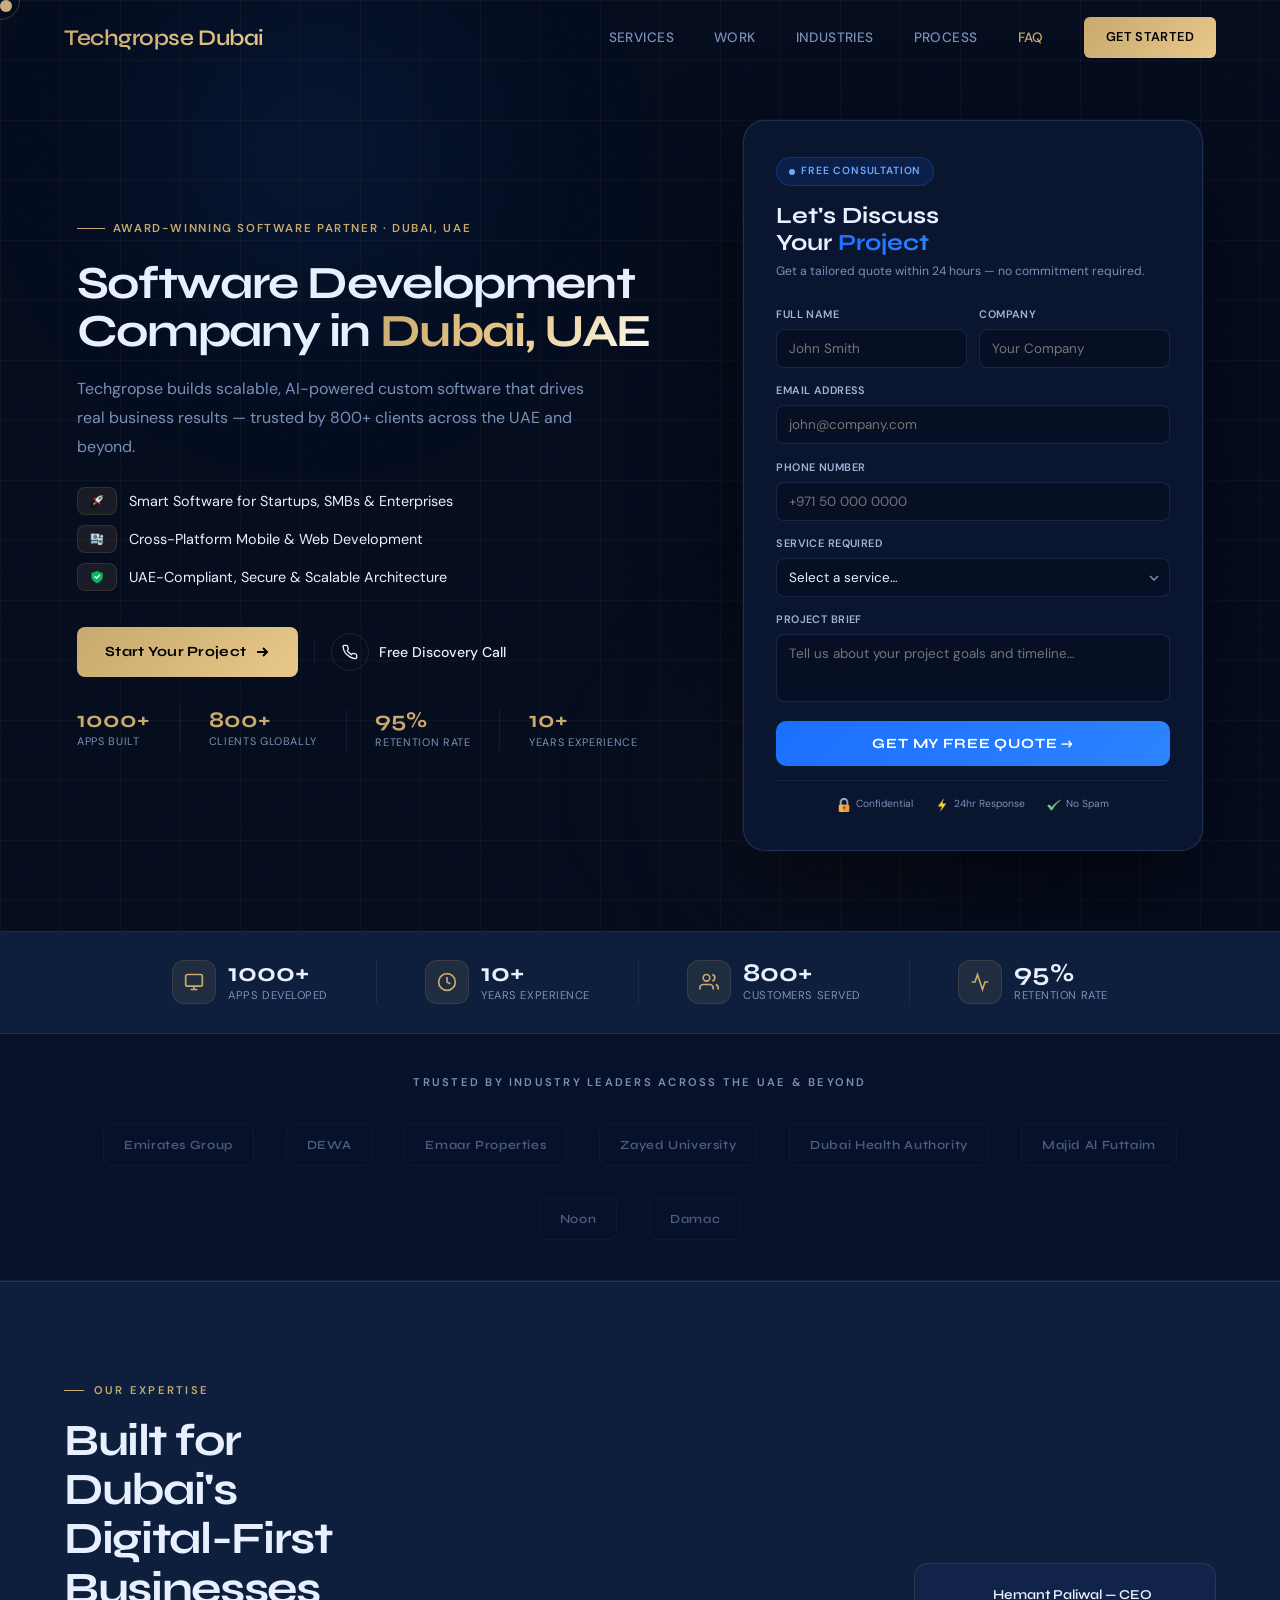
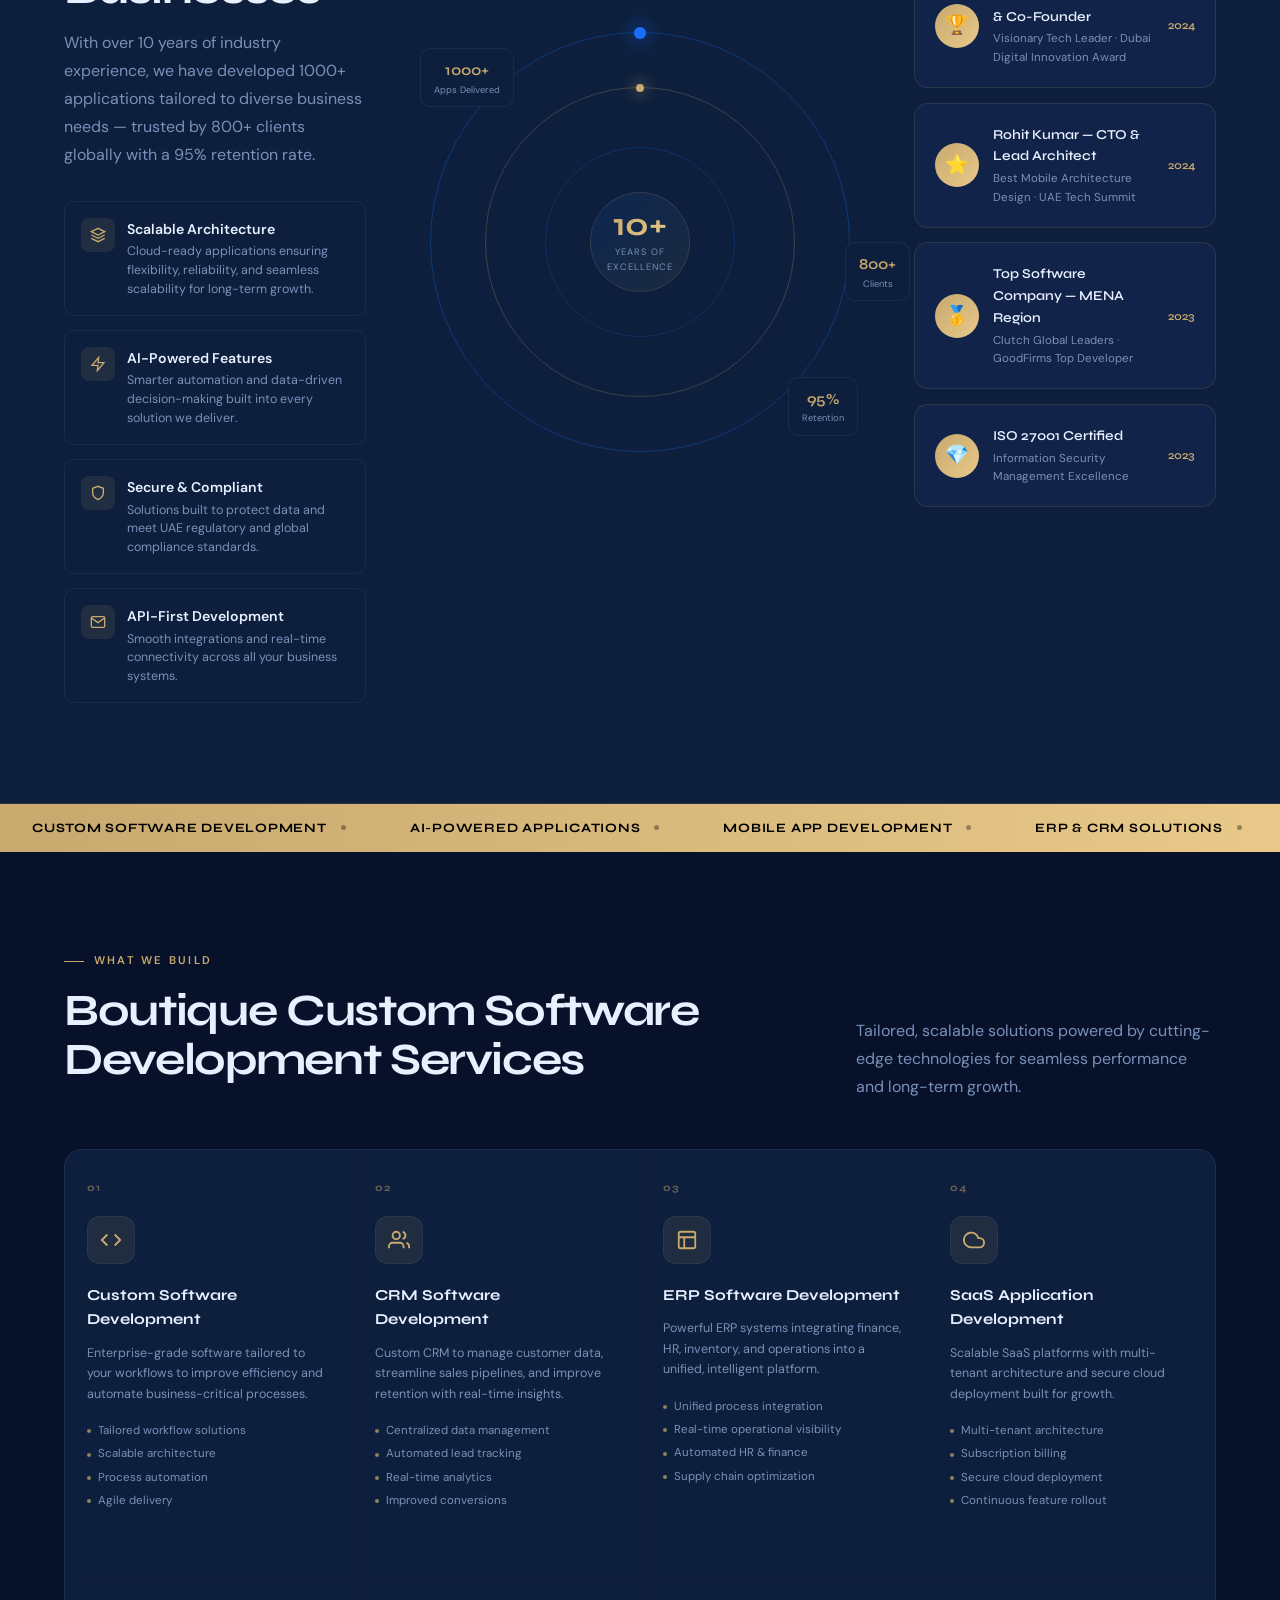
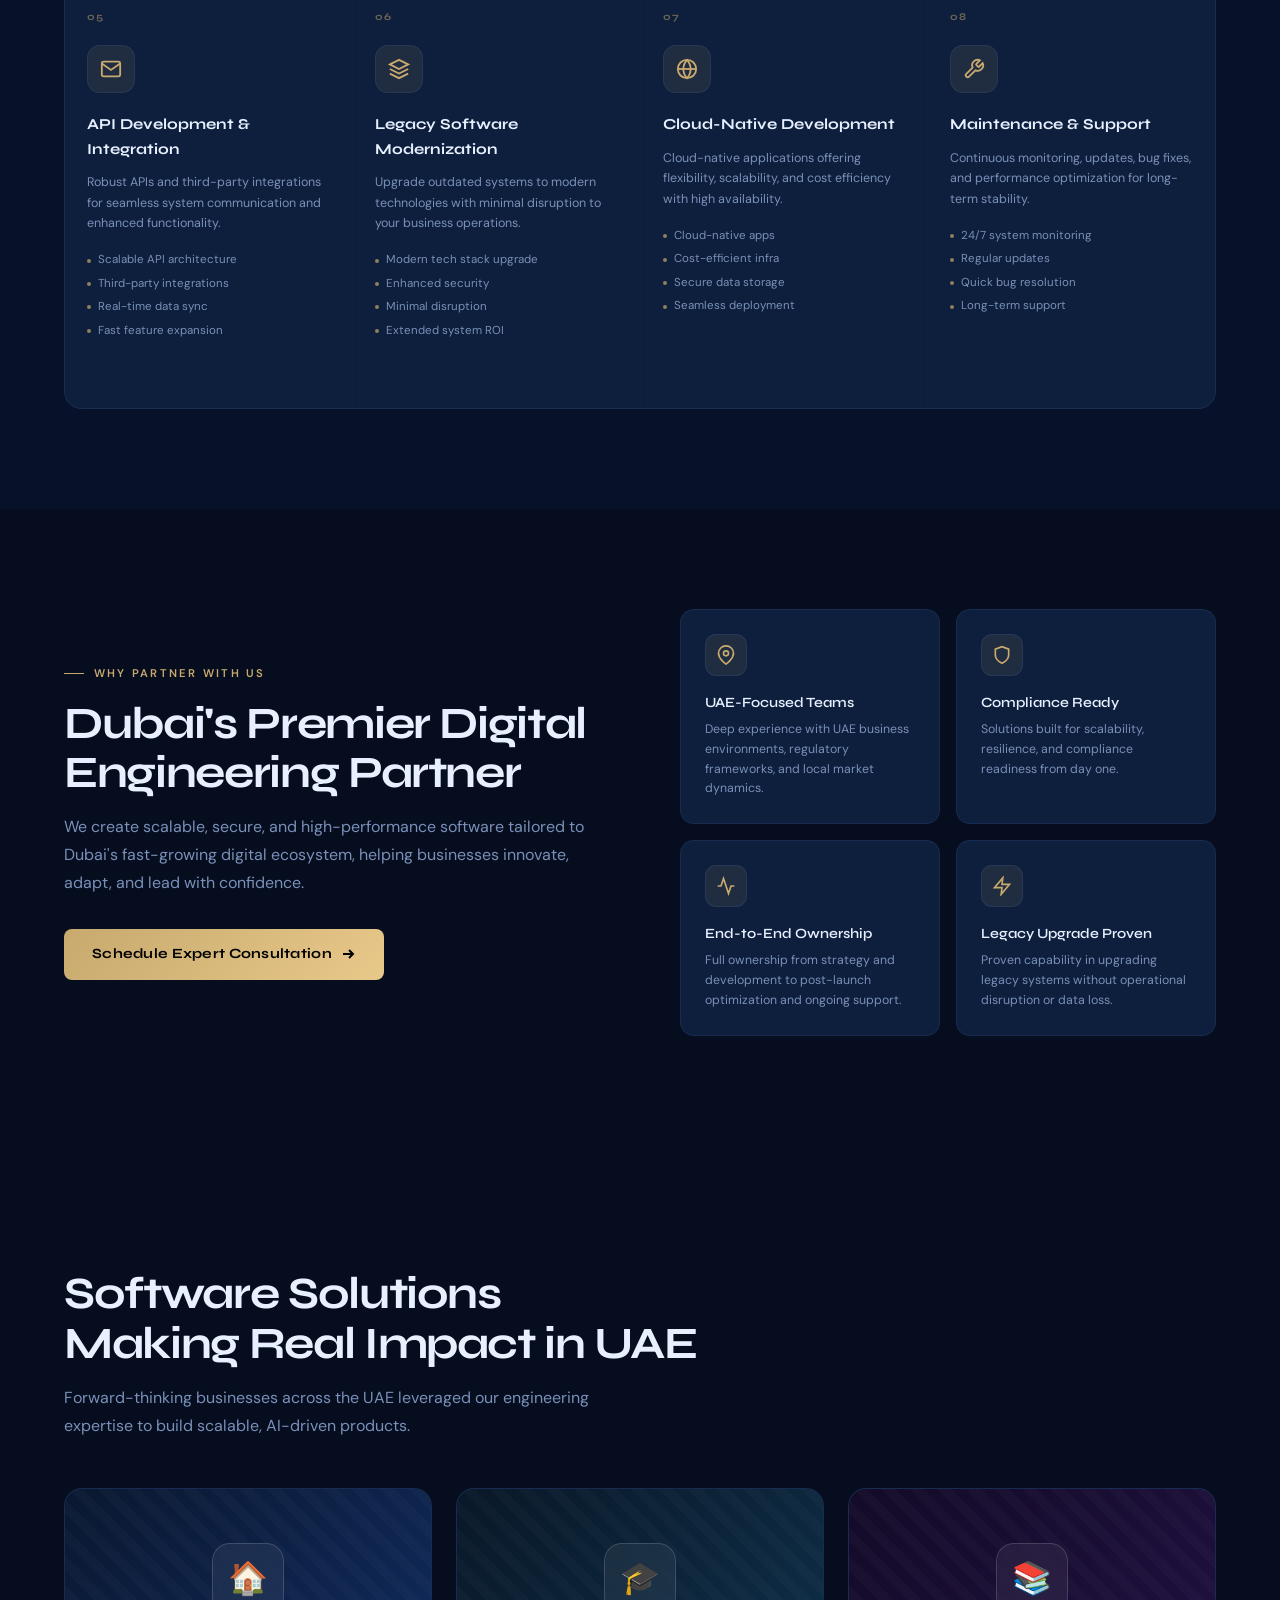
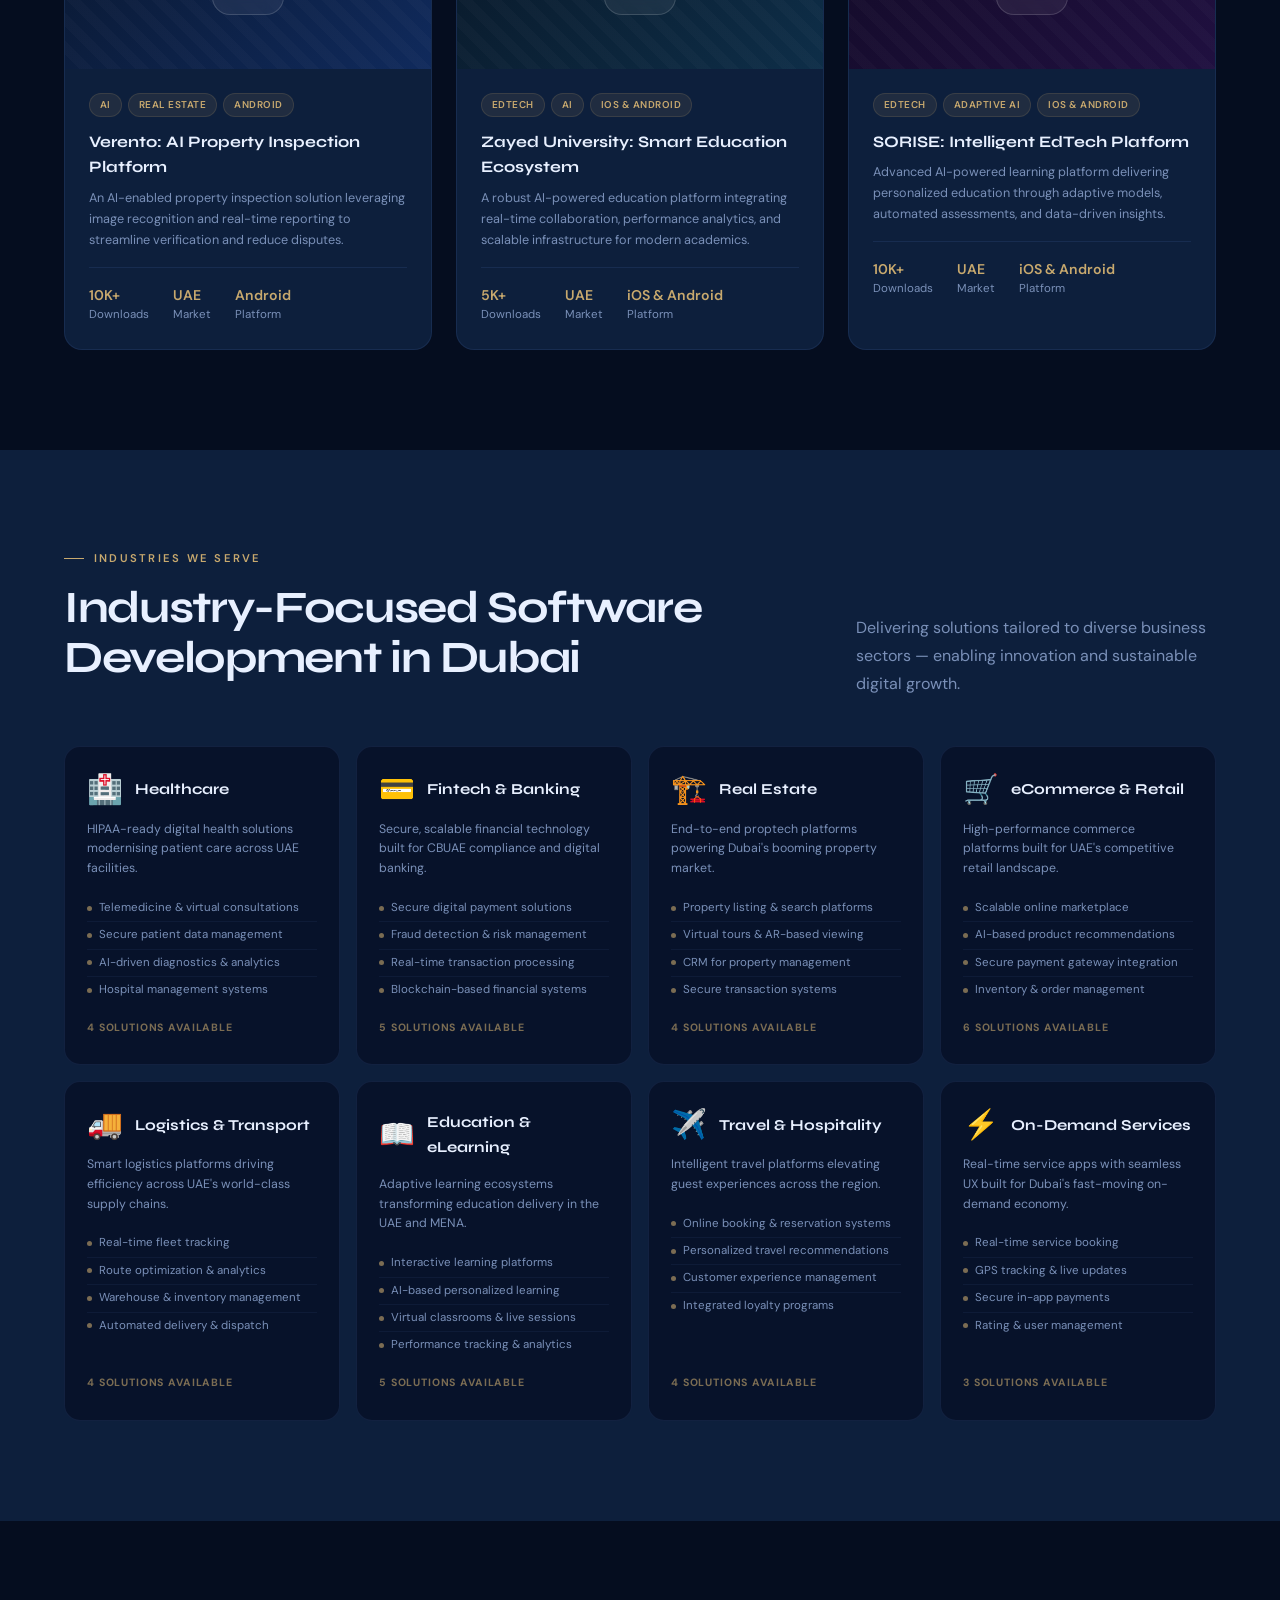
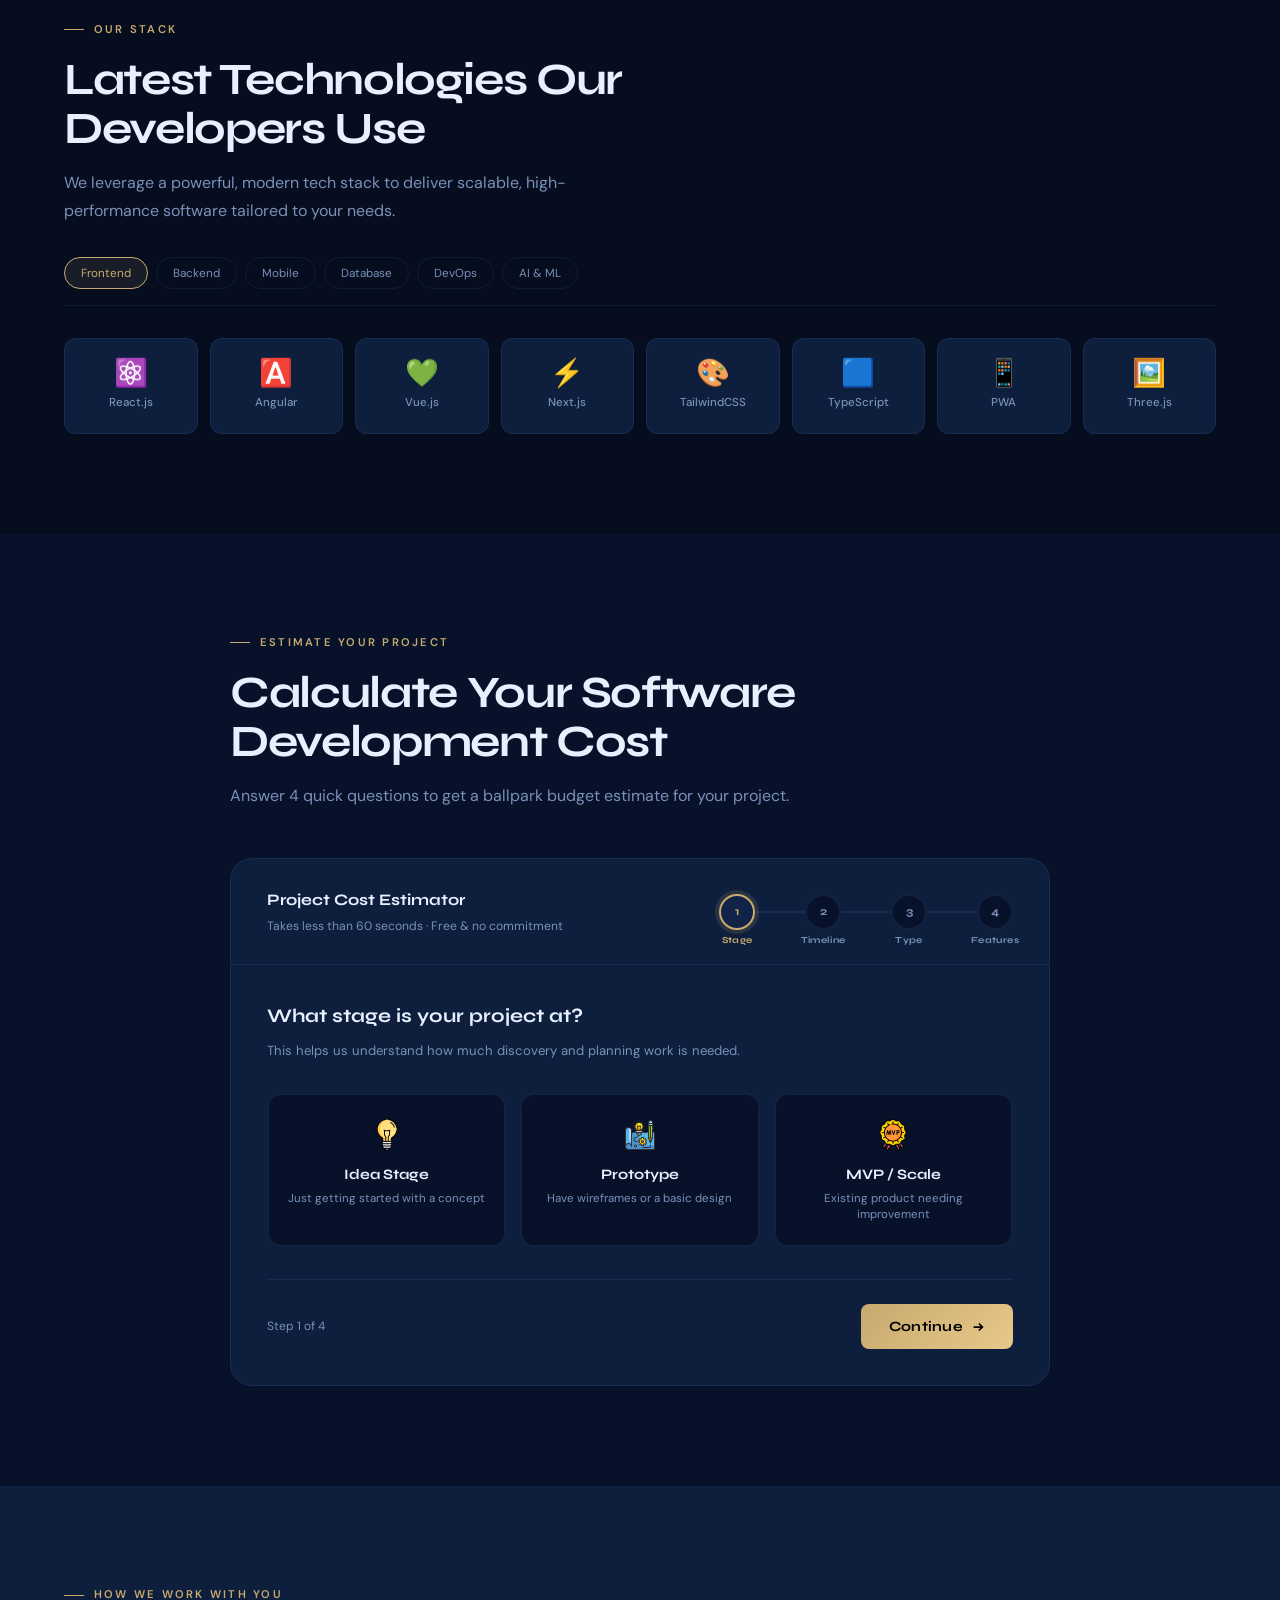
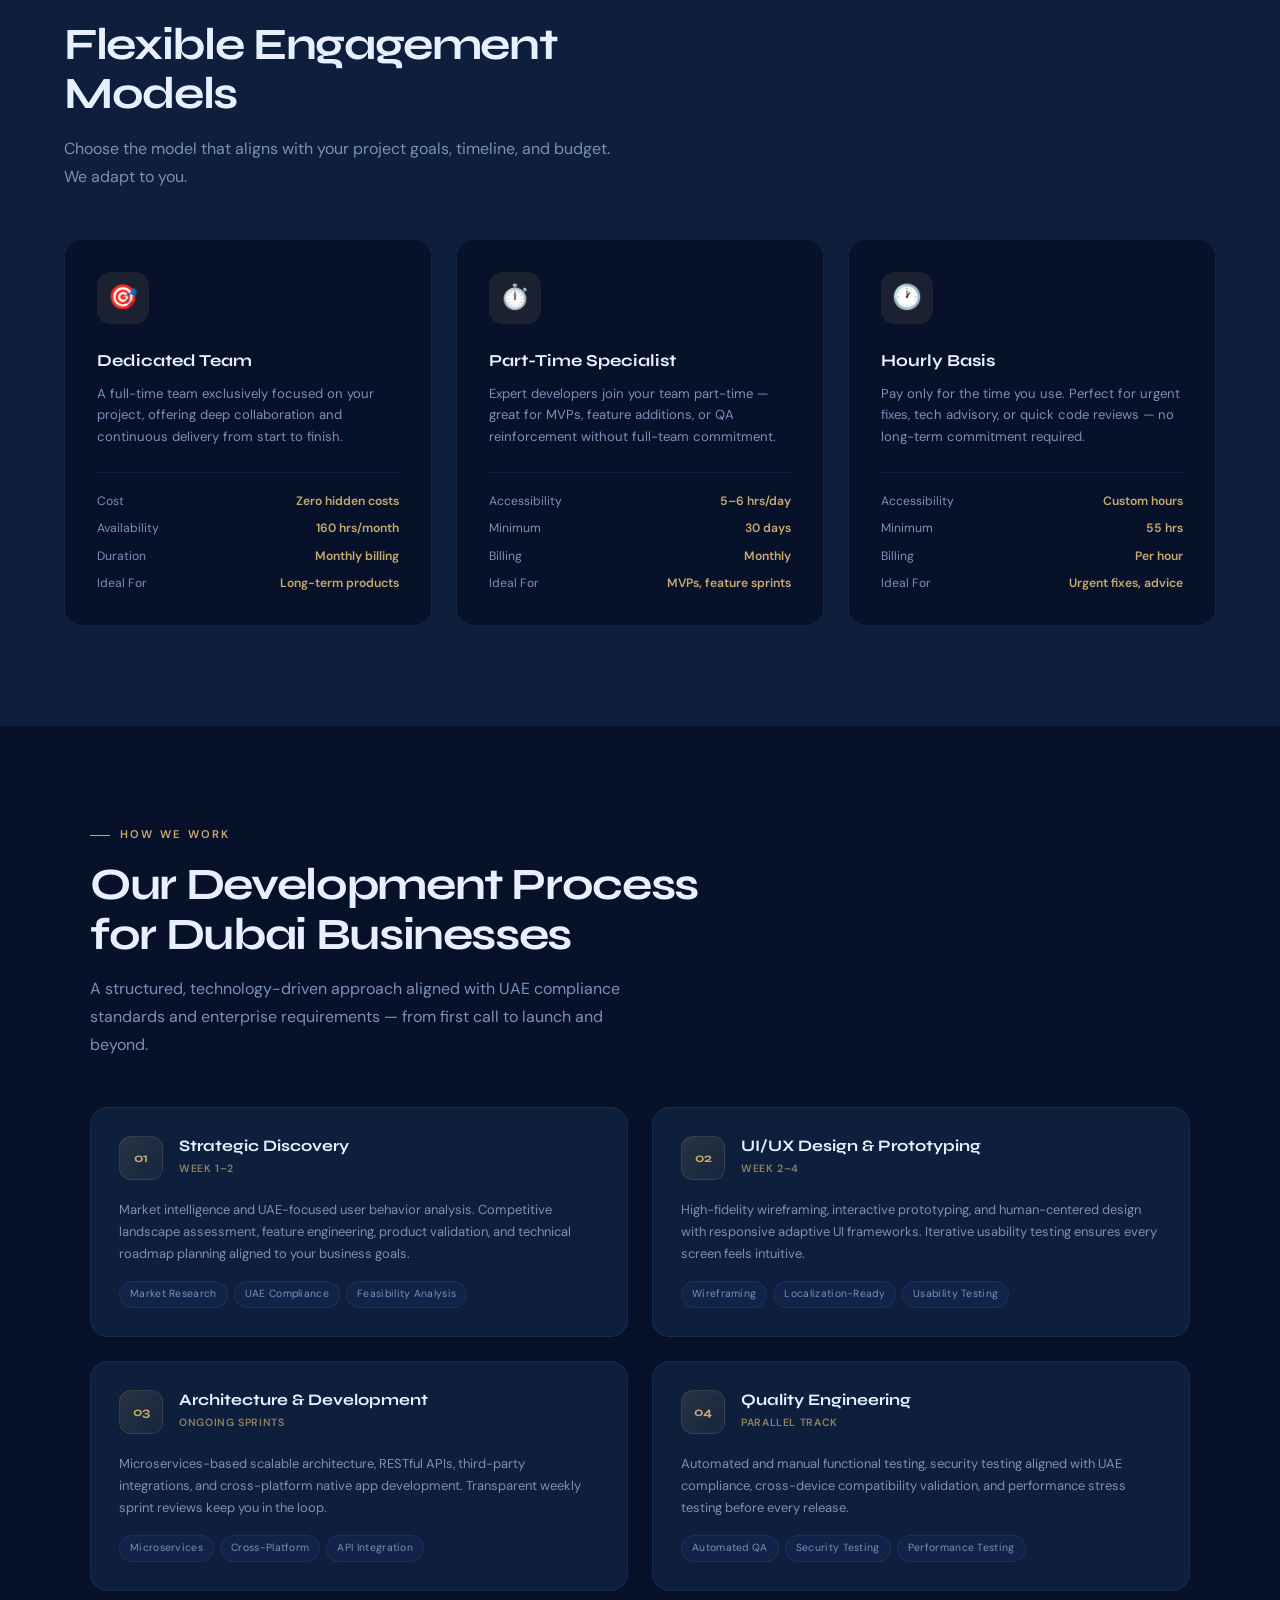
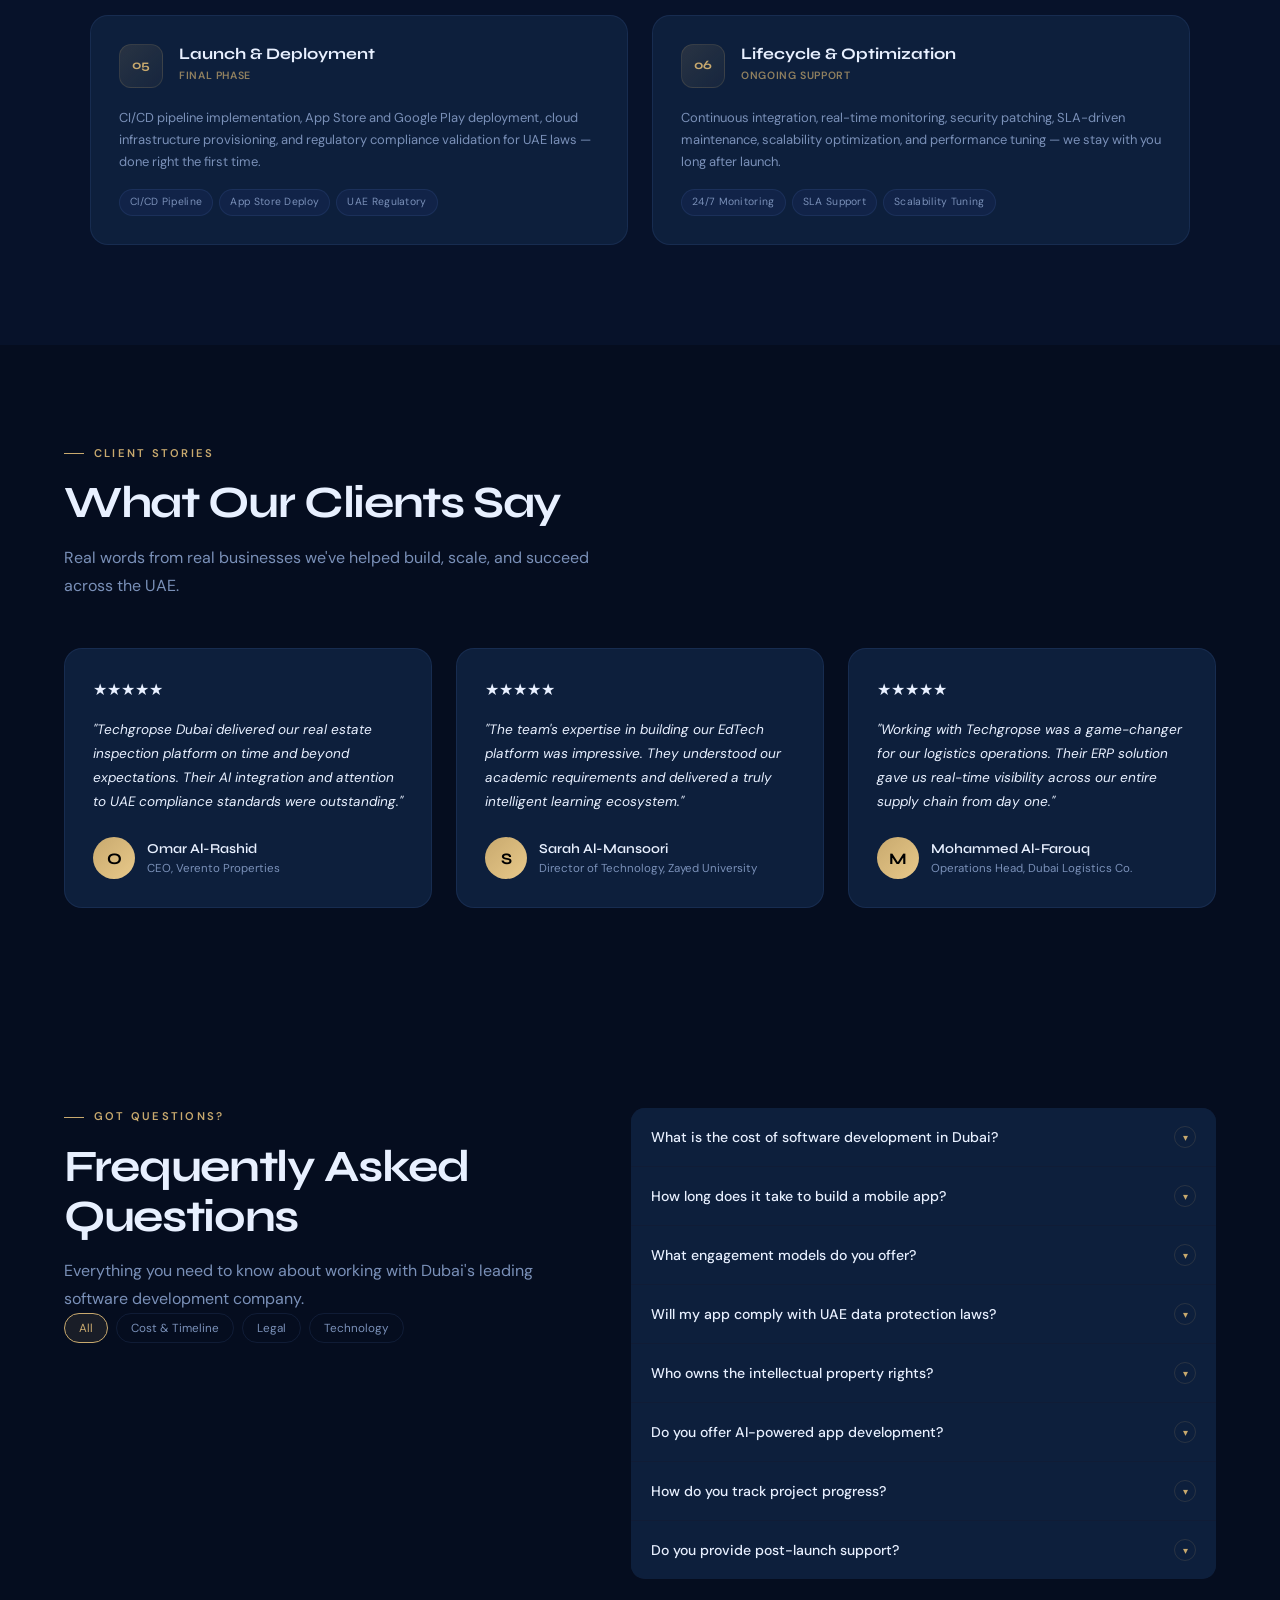
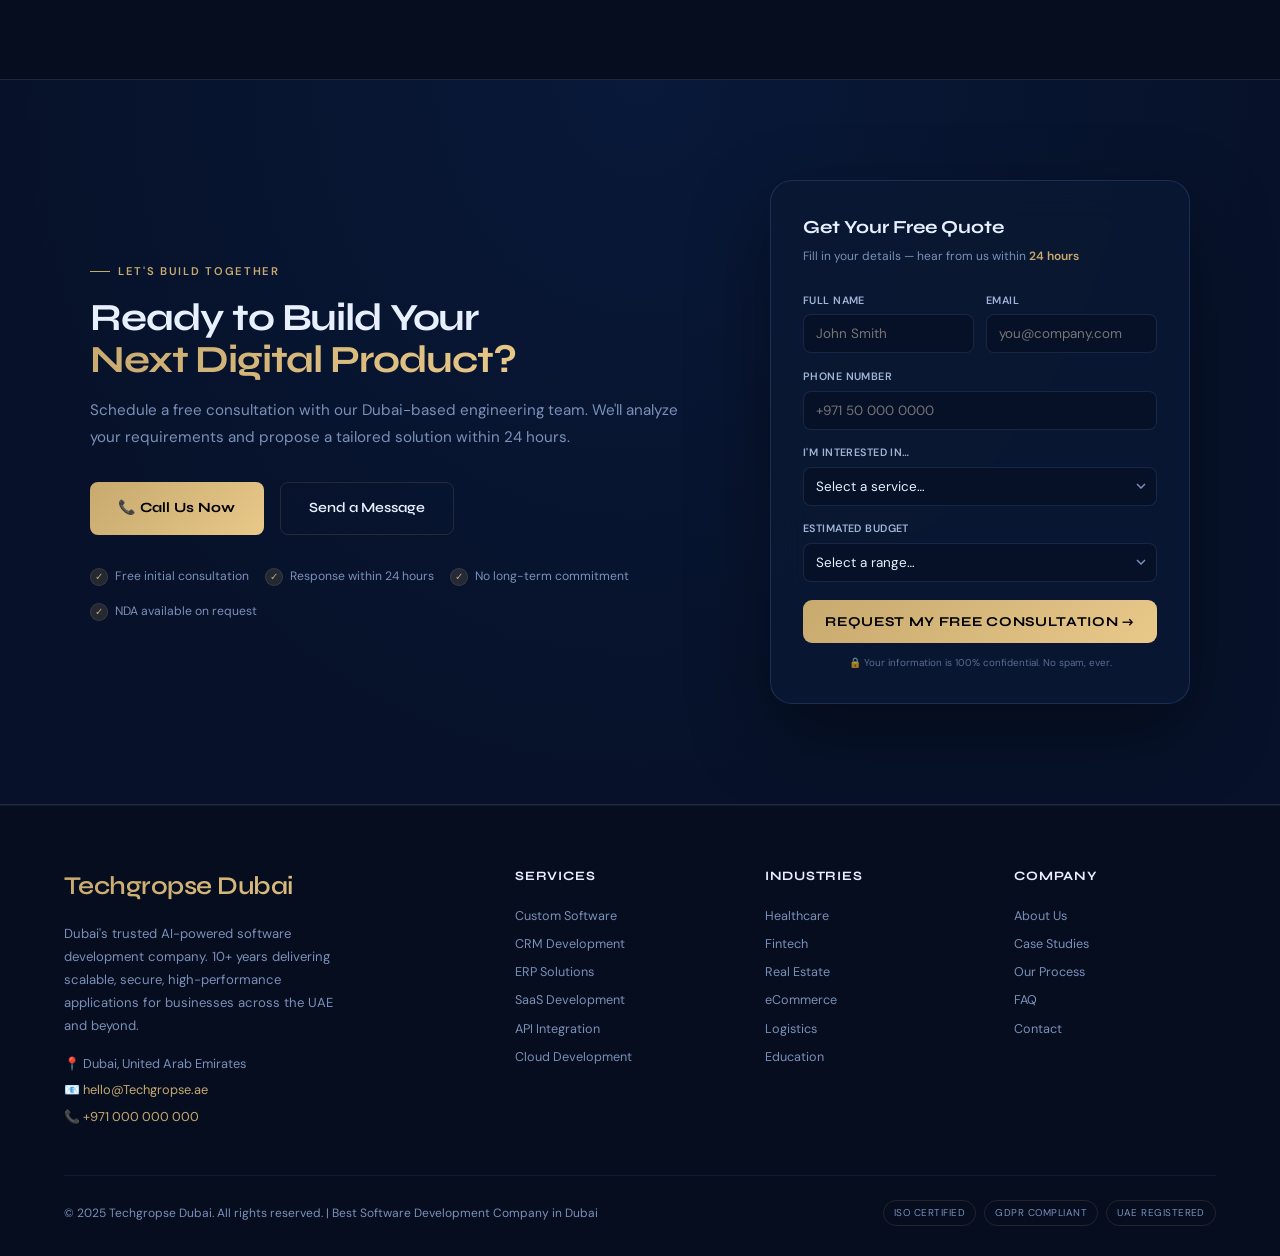
<file: index.html>
<head>
<meta charset="UTF-8">
<meta name="viewport" content="width=device-width, initial-scale=1.0">
<meta name="description" content="Best Software Development Company in Dubai. We build AI-powered, high-performance mobile applications tailored for Dubai's fast-evolving business ecosystem.">
<title>Best Software Development Company in Dubai | Techgropse</title>
<link rel="preconnect" href="https://fonts.googleapis.com">
<link rel="preconnect" href="https://fonts.gstatic.com" crossorigin>
<link rel="preload" as="style" href="https://fonts.googleapis.com/css2?family=Syne:wght@600;700;800&family=DM+Sans:wght@400;500;700&display=swap">
<link rel="stylesheet" href="https://fonts.googleapis.com/css2?family=Syne:wght@600;700;800&family=DM+Sans:wght@400;500;700&display=swap" media="print" onload="this.media='all'">
<noscript>
  <link rel="stylesheet" href="https://fonts.googleapis.com/css2?family=Syne:wght@600;700;800&family=DM+Sans:wght@400;500;700&display=swap">
</noscript>
<link rel="stylesheet" href="style.css">
</head>
<body>
<div class="cursor" id="cursor"></div>
<div class="cursor-ring" id="cursorRing"></div>

<!-- NAV -->
<nav id="navbar">
  <div class="nav-logo">Techgropse Dubai</div>
  <ul class="nav-links">
    <li><a href="#services">Services</a></li>
    <li><a href="#cases">Work</a></li>
    <li><a href="#industries">Industries</a></li>
    <li><a href="#process">Process</a></li>
    <li><a href="#faq">FAQ</a></li>
    <li><a href="#contact" class="nav-cta">Get Started</a></li>
  </ul>
  <button class="hamburger" id="hamburger" aria-label="Open menu">
    <span></span><span></span><span></span>
  </button>
</nav>

<div class="mob-nav" id="mobileNav">
  <button class="mob-close" id="mobClose">✕</button>
  <a href="#services" onclick="closeNav()">Services</a>
  <a href="#cases" onclick="closeNav()">Work</a>
  <a href="#industries" onclick="closeNav()">Industries</a>
  <a href="#process" onclick="closeNav()">Process</a>
  <a href="#faq" onclick="closeNav()">FAQ</a>
  <a href="#contact" onclick="closeNav()" style="color:var(--gold)">Get Started →</a>
</div>

<main>
<!-- ===== HERO ===== -->
<section class="hero" aria-label="Hero">
  <div class="hero-grid" aria-hidden="true"></div>
  <div class="hero-orb hero-orb-1" aria-hidden="true"></div>
  <div class="hero-orb hero-orb-2" aria-hidden="true"></div>

  <div class="hero-content">
    <div class="hero-eyebrow">Award-Winning Software Partner · Dubai, UAE</div>
    <h1 class="hero-h1">Software Development<br>Company in <span class="accent">Dubai, UAE</span></h1>
    <p class="hero-desc">Techgropse builds scalable, AI-powered custom software that drives real business results — trusted by 800+ clients across the UAE and beyond.</p>
    <ul class="hero-bullets">
      <li>
        <div class="hb-icon">
          <img src="./assets/hero/startup.png" alt="Smart Software">
        </div>
        Smart Software for Startups, SMBs & Enterprises
      </li>

      <li>
        <div class="hb-icon">
          <img src="./assets/hero/crossplatform.png" alt="Cross Platform Development">
        </div>
        Cross-Platform Mobile & Web Development
      </li>

      <li>
        <div class="hb-icon">
          <img src="./assets/hero/secure.png" alt="Secure Architecture">
        </div>
        UAE-Compliant, Secure & Scalable Architecture
      </li>
    </ul>
    <div class="hero-actions">
      <a href="#contact" class="btn-primary">Start Your Project <svg width="16" height="16" viewBox="0 0 16 16" fill="none" stroke="currentColor" stroke-width="2"><path d="M3 8h10M9 4l4 4-4 4"/></svg></a>
      <span class="hero-sep"></span>
      <a href="tel:+971000000000" class="hero-book">
        <div class="hero-book-icon"><svg width="16" height="16" viewBox="0 0 24 24" fill="none" stroke="currentColor" stroke-width="2"><path d="M22 16.92v3a2 2 0 0 1-2.18 2 19.79 19.79 0 0 1-8.63-3.07A19.5 19.5 0 0 1 4.69 13a19.79 19.79 0 0 1-3.07-8.67A2 2 0 0 1 3.6 2h3a2 2 0 0 1 2 1.72c.127.96.361 1.903.7 2.81a2 2 0 0 1-.45 2.11L8.09 9.91a16 16 0 0 0 6 6l1.27-1.27a2 2 0 0 1 2.11-.45c.907.339 1.85.573 2.81.7A2 2 0 0 1 22 16.92z"/></svg></div>
        Free Discovery Call
      </a>
    </div>
    <div class="hero-trust">
      <div class="hero-trust-item">
        <div class="hero-trust-num">1000+</div>
        <div class="hero-trust-label">Apps Built</div>
      </div>
      <div class="hero-trust-div"></div>
      <div class="hero-trust-item">
        <div class="hero-trust-num">800+</div>
        <div class="hero-trust-label">Clients Globally</div>
      </div>
      <div class="hero-trust-div"></div>
      <div class="hero-trust-item">
        <div class="hero-trust-num">95%</div>
        <div class="hero-trust-label">Retention Rate</div>
      </div>
      <div class="hero-trust-div"></div>
      <div class="hero-trust-item">
        <div class="hero-trust-num">10+</div>
        <div class="hero-trust-label">Years Experience</div>
      </div>
    </div>
  </div>

  <div class="hero-form-wrap">
    <div class="hero-form-card">
      <div class="hf-badge">Free Consultation</div>
      <div class="hf-title">Let's Discuss<br>Your <span>Project</span></div>
      <div class="hf-sub">Get a tailored quote within 24 hours — no commitment required.</div>
      <div class="hf-row">
        <div class="hf-group">
          <label>Full Name</label>
          <input type="text" placeholder="John Smith">
        </div>
        <div class="hf-group">
          <label>Company</label>
          <input type="text" placeholder="Your Company">
        </div>
      </div>
      <div class="hf-group">
        <label>Email Address</label>
        <input type="email" placeholder="john@company.com">
      </div>
      <div class="hf-group">
        <label>Phone Number</label>
        <input type="tel" placeholder="+971 50 000 0000">
      </div>
      <div class="hf-group">
        <label>Service Required</label>
        <select>
          <option value="" disabled selected>Select a service…</option>
          <option>Custom Software Development</option>
          <option>Mobile App Development</option>
          <option>CRM / ERP Solutions</option>
          <option>SaaS Platform</option>
          <option>AI Integration</option>
          <option>Legacy Modernization</option>
          <option>Other</option>
        </select>
      </div>
      <div class="hf-group">
        <label>Project Brief</label>
        <textarea placeholder="Tell us about your project goals and timeline…"></textarea>
      </div>
      <button class="hf-submit" onclick="handleHeroForm(this)">Get My Free Quote →</button>
      <div class="hf-guarantee">
        <div class="hf-guarantee-item">
          <span class="hf-icon">
            <img src="./assets/hero/confidential.png" alt="Confidential">
          </span>
          Confidential
        </div>

        <div class="hf-gd">·</div>

        <div class="hf-guarantee-item">
          <span class="hf-icon">
            <img src="./assets/hero/response.png" alt="24hr Response">
          </span>
          24hr Response
        </div>

        <div class="hf-gd">·</div>

        <div class="hf-guarantee-item">
          <span class="hf-icon">
            <img src="./assets/hero/nospam.png" alt="No Spam">
          </span>
          No Spam
        </div>
      </div>
    </div>
  </div>
</section>

<!-- TRUST BAR -->
<div class="trust-bar" role="region" aria-label="Key statistics">
  <div class="trust-item">
    <div class="trust-icon"><svg viewBox="0 0 24 24" fill="none" stroke="currentColor" stroke-width="2"><rect x="2" y="3" width="20" height="14" rx="2"/><path d="M8 21h8M12 17v4"/></svg></div>
    <div><div class="trust-num"><span class="counter" data-target="1000">0</span>+</div><div class="trust-label">Apps Developed</div></div>
  </div>
  <div class="trust-div"></div>
  <div class="trust-item">
    <div class="trust-icon"><svg viewBox="0 0 24 24" fill="none" stroke="currentColor" stroke-width="2"><circle cx="12" cy="12" r="10"/><path d="M12 6v6l4 2"/></svg></div>
    <div><div class="trust-num"><span class="counter" data-target="10">0</span>+</div><div class="trust-label">Years Experience</div></div>
  </div>
  <div class="trust-div"></div>
  <div class="trust-item">
    <div class="trust-icon"><svg viewBox="0 0 24 24" fill="none" stroke="currentColor" stroke-width="2"><path d="M17 21v-2a4 4 0 0 0-4-4H5a4 4 0 0 0-4 4v2"/><circle cx="9" cy="7" r="4"/><path d="M23 21v-2a4 4 0 0 0-3-3.87M16 3.13a4 4 0 0 1 0 7.75"/></svg></div>
    <div><div class="trust-num"><span class="counter" data-target="800">0</span>+</div><div class="trust-label">Customers Served</div></div>
  </div>
  <div class="trust-div"></div>
  <div class="trust-item">
    <div class="trust-icon"><svg viewBox="0 0 24 24" fill="none" stroke="currentColor" stroke-width="2"><polyline points="22 12 18 12 15 21 9 3 6 12 2 12"/></svg></div>
    <div><div class="trust-num"><span class="counter" data-target="95">0</span>%</div><div class="trust-label">Retention Rate</div></div>
  </div>
</div>

<!-- CLIENT LOGOS -->
<div class="clients-strip">
  <div class="clients-label">Trusted by Industry Leaders Across the UAE &amp; Beyond</div>
  <div class="clients-row">
    <div class="client-badge">Emirates Group</div>
    <div class="client-badge">DEWA</div>
    <div class="client-badge">Emaar Properties</div>
    <div class="client-badge">Zayed University</div>
    <div class="client-badge">Dubai Health Authority</div>
    <div class="client-badge">Majid Al Futtaim</div>
    <div class="client-badge">Noon</div>
    <div class="client-badge">Damac</div>
  </div>
</div>

<!-- ABOUT -->
<section class="about-strip" id="about" aria-label="About">
  <div class="about-inner">
    <div>
      <div class="sec-label reveal">Our Expertise</div>
      <h2 class="sec-h2 reveal d1">Built for Dubai's<br>Digital-First Businesses</h2>
      <p class="sec-sub reveal d2">With over 10 years of industry experience, we have developed 1000+ applications tailored to diverse business needs — trusted by 800+ clients globally with a 95% retention rate.</p>
      <div class="about-feats reveal d3">
        <div class="af">
          <div class="af-icon"><svg viewBox="0 0 24 24" fill="none" stroke="currentColor" stroke-width="2"><path d="M12 2L2 7l10 5 10-5-10-5zM2 17l10 5 10-5M2 12l10 5 10-5"/></svg></div>
          <div><div class="af-t">Scalable Architecture</div><div class="af-d">Cloud-ready applications ensuring flexibility, reliability, and seamless scalability for long-term growth.</div></div>
        </div>
        <div class="af">
          <div class="af-icon"><svg viewBox="0 0 24 24" fill="none" stroke="currentColor" stroke-width="2"><path d="M13 2L3 14h9l-1 8 10-12h-9l1-8z"/></svg></div>
          <div><div class="af-t">AI-Powered Features</div><div class="af-d">Smarter automation and data-driven decision-making built into every solution we deliver.</div></div>
        </div>
        <div class="af">
          <div class="af-icon"><svg viewBox="0 0 24 24" fill="none" stroke="currentColor" stroke-width="2"><path d="M12 22s8-4 8-10V5l-8-3-8 3v7c0 6 8 10 8 10z"/></svg></div>
          <div><div class="af-t">Secure &amp; Compliant</div><div class="af-d">Solutions built to protect data and meet UAE regulatory and global compliance standards.</div></div>
        </div>
        <div class="af">
          <div class="af-icon"><svg viewBox="0 0 24 24" fill="none" stroke="currentColor" stroke-width="2"><path d="M4 4h16c1.1 0 2 .9 2 2v12c0 1.1-.9 2-2 2H4c-1.1 0-2-.9-2-2V6c0-1.1.9-2 2-2z"/><polyline points="22,6 12,13 2,6"/></svg></div>
          <div><div class="af-t">API-First Development</div><div class="af-d">Smooth integrations and real-time connectivity across all your business systems.</div></div>
        </div>
      </div>
    </div>

    <div class="about-ring-col reveal d3">
      <div class="ring-wrap">
        <div class="ring-outer"></div>
        <div class="ring-mid"></div>
        <div class="ring-inner"></div>
        <div class="ring-center">
          <div class="ring-center-num">10+</div>
          <div class="ring-center-label">Years of<br>Excellence</div>
        </div>
        <div class="ring-stat"><div class="ring-stat-num">1000+</div><div class="ring-stat-label">Apps Delivered</div></div>
        <div class="ring-stat"><div class="ring-stat-num">95%</div><div class="ring-stat-label">Retention</div></div>
        <div class="ring-stat"><div class="ring-stat-num">800+</div><div class="ring-stat-label">Clients</div></div>
      </div>
    </div>

    <div class="reveal d2">
      <div class="award-card">
        <div class="award-badge">🏆</div>
        <div><div class="award-t">Hemant Paliwal — CEO &amp; Co-Founder</div><div class="award-s">Visionary Tech Leader · Dubai Digital Innovation Award</div></div>
        <div class="award-yr">2024</div>
      </div>
      <div class="award-card">
        <div class="award-badge">⭐</div>
        <div><div class="award-t">Rohit Kumar — CTO &amp; Lead Architect</div><div class="award-s">Best Mobile Architecture Design · UAE Tech Summit</div></div>
        <div class="award-yr">2024</div>
      </div>
      <div class="award-card">
        <div class="award-badge">🥇</div>
        <div><div class="award-t">Top Software Company — MENA Region</div><div class="award-s">Clutch Global Leaders · GoodFirms Top Developer</div></div>
        <div class="award-yr">2023</div>
      </div>
      <div class="award-card">
        <div class="award-badge">💎</div>
        <div><div class="award-t">ISO 27001 Certified</div><div class="award-s">Information Security Management Excellence</div></div>
        <div class="award-yr">2023</div>
      </div>
    </div>
  </div>
</section>

<!-- MARQUEE -->
<div class="marquee-band" aria-hidden="true">
  <div class="marquee-track">
    <div class="marquee-item">Custom Software Development <span class="mdot"></span></div>
    <div class="marquee-item">AI-Powered Applications <span class="mdot"></span></div>
    <div class="marquee-item">Mobile App Development <span class="mdot"></span></div>
    <div class="marquee-item">ERP &amp; CRM Solutions <span class="mdot"></span></div>
    <div class="marquee-item">SaaS Platforms <span class="mdot"></span></div>
    <div class="marquee-item">Legacy Modernization <span class="mdot"></span></div>
    <div class="marquee-item">Cloud-Native Development <span class="mdot"></span></div>
    <div class="marquee-item">API Integration <span class="mdot"></span></div>
    <div class="marquee-item">Custom Software Development <span class="mdot"></span></div>
    <div class="marquee-item">AI-Powered Applications <span class="mdot"></span></div>
    <div class="marquee-item">Mobile App Development <span class="mdot"></span></div>
    <div class="marquee-item">ERP &amp; CRM Solutions <span class="mdot"></span></div>
    <div class="marquee-item">SaaS Platforms <span class="mdot"></span></div>
    <div class="marquee-item">Legacy Modernization <span class="mdot"></span></div>
    <div class="marquee-item">Cloud-Native Development <span class="mdot"></span></div>
    <div class="marquee-item">API Integration <span class="mdot"></span></div>
  </div>
</div>

<!-- ===== SERVICES ===== -->
<section class="services-section" id="services" aria-label="Services">
  <div class="svc-header">
    <div>
      <div class="sec-label reveal">What We Build</div>
      <h2 class="sec-h2 reveal d1">Boutique Custom Software<br>Development Services</h2>
    </div>
    <p class="sec-sub reveal d2" style="max-width:360px;">Tailored, scalable solutions powered by cutting-edge technologies for seamless performance and long-term growth.</p>
  </div>
  <div class="svc-grid reveal">
    <div class="sc">
      <div class="sc-num">01</div>
      <div class="sc-icon"><svg viewBox="0 0 24 24" fill="none" stroke="currentColor" stroke-width="2"><polyline points="16 18 22 12 16 6"/><polyline points="8 6 2 12 8 18"/></svg></div>
      <div class="sc-t">Custom Software Development</div>
      <p class="sc-d">Enterprise-grade software tailored to your workflows to improve efficiency and automate business-critical processes.</p>
      <ul class="sc-feats"><li>Tailored workflow solutions</li><li>Scalable architecture</li><li>Process automation</li><li>Agile delivery</li></ul>
      <div class="sc-arrow">Explore service →</div>
    </div>
    <div class="sc">
      <div class="sc-num">02</div>
      <div class="sc-icon"><svg viewBox="0 0 24 24" fill="none" stroke="currentColor" stroke-width="2"><path d="M17 21v-2a4 4 0 0 0-4-4H5a4 4 0 0 0-4 4v2"/><circle cx="9" cy="7" r="4"/><path d="M23 21v-2a4 4 0 0 0-3-3.87M16 3.13a4 4 0 0 1 0 7.75"/></svg></div>
      <div class="sc-t">CRM Software Development</div>
      <p class="sc-d">Custom CRM to manage customer data, streamline sales pipelines, and improve retention with real-time insights.</p>
      <ul class="sc-feats"><li>Centralized data management</li><li>Automated lead tracking</li><li>Real-time analytics</li><li>Improved conversions</li></ul>
      <div class="sc-arrow">Explore service →</div>
    </div>
    <div class="sc">
      <div class="sc-num">03</div>
      <div class="sc-icon"><svg viewBox="0 0 24 24" fill="none" stroke="currentColor" stroke-width="2"><rect x="3" y="3" width="18" height="18" rx="2"/><path d="M3 9h18M9 21V9"/></svg></div>
      <div class="sc-t">ERP Software Development</div>
      <p class="sc-d">Powerful ERP systems integrating finance, HR, inventory, and operations into a unified, intelligent platform.</p>
      <ul class="sc-feats"><li>Unified process integration</li><li>Real-time operational visibility</li><li>Automated HR &amp; finance</li><li>Supply chain optimization</li></ul>
      <div class="sc-arrow">Explore service →</div>
    </div>
    <div class="sc">
      <div class="sc-num">04</div>
      <div class="sc-icon"><svg viewBox="0 0 24 24" fill="none" stroke="currentColor" stroke-width="2"><path d="M18 10h-1.26A8 8 0 1 0 9 20h9a5 5 0 0 0 0-10z"/></svg></div>
      <div class="sc-t">SaaS Application Development</div>
      <p class="sc-d">Scalable SaaS platforms with multi-tenant architecture and secure cloud deployment built for growth.</p>
      <ul class="sc-feats"><li>Multi-tenant architecture</li><li>Subscription billing</li><li>Secure cloud deployment</li><li>Continuous feature rollout</li></ul>
      <div class="sc-arrow">Explore service →</div>
    </div>
    <div class="sc">
      <div class="sc-num">05</div>
      <div class="sc-icon"><svg viewBox="0 0 24 24" fill="none" stroke="currentColor" stroke-width="2"><path d="M4 4h16c1.1 0 2 .9 2 2v12c0 1.1-.9 2-2 2H4c-1.1 0-2-.9-2-2V6c0-1.1.9-2 2-2z"/><polyline points="22,6 12,13 2,6"/></svg></div>
      <div class="sc-t">API Development &amp; Integration</div>
      <p class="sc-d">Robust APIs and third-party integrations for seamless system communication and enhanced functionality.</p>
      <ul class="sc-feats"><li>Scalable API architecture</li><li>Third-party integrations</li><li>Real-time data sync</li><li>Fast feature expansion</li></ul>
      <div class="sc-arrow">Explore service →</div>
    </div>
    <div class="sc">
      <div class="sc-num">06</div>
      <div class="sc-icon"><svg viewBox="0 0 24 24" fill="none" stroke="currentColor" stroke-width="2"><polygon points="12 2 2 7 12 12 22 7 12 2"/><polyline points="2 17 12 22 22 17"/><polyline points="2 12 12 17 22 12"/></svg></div>
      <div class="sc-t">Legacy Software Modernization</div>
      <p class="sc-d">Upgrade outdated systems to modern technologies with minimal disruption to your business operations.</p>
      <ul class="sc-feats"><li>Modern tech stack upgrade</li><li>Enhanced security</li><li>Minimal disruption</li><li>Extended system ROI</li></ul>
      <div class="sc-arrow">Explore service →</div>
    </div>
    <div class="sc">
      <div class="sc-num">07</div>
      <div class="sc-icon"><svg viewBox="0 0 24 24" fill="none" stroke="currentColor" stroke-width="2"><circle cx="12" cy="12" r="10"/><line x1="2" y1="12" x2="22" y2="12"/><path d="M12 2a15.3 15.3 0 0 1 4 10 15.3 15.3 0 0 1-4 10 15.3 15.3 0 0 1-4-10 15.3 15.3 0 0 1 4-10z"/></svg></div>
      <div class="sc-t">Cloud-Native Development</div>
      <p class="sc-d">Cloud-native applications offering flexibility, scalability, and cost efficiency with high availability.</p>
      <ul class="sc-feats"><li>Cloud-native apps</li><li>Cost-efficient infra</li><li>Secure data storage</li><li>Seamless deployment</li></ul>
      <div class="sc-arrow">Explore service →</div>
    </div>
    <div class="sc">
      <div class="sc-num">08</div>
      <div class="sc-icon"><svg viewBox="0 0 24 24" fill="none" stroke="currentColor" stroke-width="2"><path d="M14.7 6.3a1 1 0 0 0 0 1.4l1.6 1.6a1 1 0 0 0 1.4 0l3.77-3.77a6 6 0 0 1-7.94 7.94l-6.91 6.91a2.12 2.12 0 0 1-3-3l6.91-6.91a6 6 0 0 1 7.94-7.94l-3.76 3.76z"/></svg></div>
      <div class="sc-t">Maintenance &amp; Support</div>
      <p class="sc-d">Continuous monitoring, updates, bug fixes, and performance optimization for long-term stability.</p>
      <ul class="sc-feats"><li>24/7 system monitoring</li><li>Regular updates</li><li>Quick bug resolution</li><li>Long-term support</li></ul>
      <div class="sc-arrow">Explore service →</div>
    </div>
  </div>
</section>

<!-- WHY US -->
<section id="whyus" aria-label="Why choose us">
  <div class="why-inner">
    <div>
      <div class="sec-label reveal">Why Partner With Us</div>
      <h2 class="sec-h2 reveal d1">Dubai's Premier Digital<br>Engineering Partner</h2>
      <p class="sec-sub reveal d2" style="margin-bottom:2rem;">We create scalable, secure, and high-performance software tailored to Dubai's fast-growing digital ecosystem, helping businesses innovate, adapt, and lead with confidence.</p>
      <a href="#contact" class="btn-primary reveal d3">Schedule Expert Consultation <svg width="16" height="16" viewBox="0 0 16 16" fill="none" stroke="currentColor" stroke-width="2"><path d="M3 8h10M9 4l4 4-4 4"/></svg></a>
    </div>
    <div class="why-feats reveal d2">
      <div class="wc">
        <div class="wc-icon"><svg viewBox="0 0 24 24" fill="none" stroke="currentColor" stroke-width="2"><path d="M21 10c0 7-9 13-9 13s-9-6-9-13a9 9 0 0 1 18 0z"/><circle cx="12" cy="10" r="3"/></svg></div>
        <div class="wc-t">UAE-Focused Teams</div>
        <div class="wc-d">Deep experience with UAE business environments, regulatory frameworks, and local market dynamics.</div>
      </div>
      <div class="wc">
        <div class="wc-icon"><svg viewBox="0 0 24 24" fill="none" stroke="currentColor" stroke-width="2"><path d="M12 22s8-4 8-10V5l-8-3-8 3v7c0 6 8 10 8 10z"/></svg></div>
        <div class="wc-t">Compliance Ready</div>
        <div class="wc-d">Solutions built for scalability, resilience, and compliance readiness from day one.</div>
      </div>
      <div class="wc">
        <div class="wc-icon"><svg viewBox="0 0 24 24" fill="none" stroke="currentColor" stroke-width="2"><polyline points="22 12 18 12 15 21 9 3 6 12 2 12"/></svg></div>
        <div class="wc-t">End-to-End Ownership</div>
        <div class="wc-d">Full ownership from strategy and development to post-launch optimization and ongoing support.</div>
      </div>
      <div class="wc">
        <div class="wc-icon"><svg viewBox="0 0 24 24" fill="none" stroke="currentColor" stroke-width="2"><path d="M13 2L3 14h9l-1 8 10-12h-9l1-8z"/></svg></div>
        <div class="wc-t">Legacy Upgrade Proven</div>
        <div class="wc-d">Proven capability in upgrading legacy systems without operational disruption or data loss.</div>
      </div>
    </div>
  </div>
</section>

<!-- CASE STUDIES -->
<section class="cases-section" id="cases" aria-label="Case studies">
  <div class="sec-label reveal">Success Stories</div>
  <h2 class="sec-h2 reveal d1">Software Solutions<br>Making Real Impact in UAE</h2>
  <p class="sec-sub reveal d2">Forward-thinking businesses across the UAE leveraged our engineering expertise to build scalable, AI-driven products.</p>
  <div class="cases-grid">
    <div class="cc reveal d1">
      <div class="cc-visual cv1"><div class="cc-pat"></div><div class="cc-icon">🏠</div></div>
      <div class="cc-body">
        <div class="cc-tags"><span class="cc-tag">AI</span><span class="cc-tag">Real Estate</span><span class="cc-tag">Android</span></div>
        <h3 class="cc-title">Verento: AI Property Inspection Platform</h3>
        <p class="cc-desc">An AI-enabled property inspection solution leveraging image recognition and real-time reporting to streamline verification and reduce disputes.</p>
        <div class="cc-meta">
          <div class="cc-mi"><span>10K+</span>Downloads</div>
          <div class="cc-mi"><span>UAE</span>Market</div>
          <div class="cc-mi"><span>Android</span>Platform</div>
        </div>
      </div>
    </div>
    <div class="cc reveal d2">
      <div class="cc-visual cv2"><div class="cc-pat"></div><div class="cc-icon">🎓</div></div>
      <div class="cc-body">
        <div class="cc-tags"><span class="cc-tag">EdTech</span><span class="cc-tag">AI</span><span class="cc-tag">iOS &amp; Android</span></div>
        <h3 class="cc-title">Zayed University: Smart Education Ecosystem</h3>
        <p class="cc-desc">A robust AI-powered education platform integrating real-time collaboration, performance analytics, and scalable infrastructure for modern academics.</p>
        <div class="cc-meta">
          <div class="cc-mi"><span>5K+</span>Downloads</div>
          <div class="cc-mi"><span>UAE</span>Market</div>
          <div class="cc-mi"><span>iOS &amp; Android</span>Platform</div>
        </div>
      </div>
    </div>
    <div class="cc reveal d3">
      <div class="cc-visual cv3"><div class="cc-pat"></div><div class="cc-icon">📚</div></div>
      <div class="cc-body">
        <div class="cc-tags"><span class="cc-tag">EdTech</span><span class="cc-tag">Adaptive AI</span><span class="cc-tag">iOS &amp; Android</span></div>
        <h3 class="cc-title">SORISE: Intelligent EdTech Platform</h3>
        <p class="cc-desc">Advanced AI-powered learning platform delivering personalized education through adaptive models, automated assessments, and data-driven insights.</p>
        <div class="cc-meta">
          <div class="cc-mi"><span>10K+</span>Downloads</div>
          <div class="cc-mi"><span>UAE</span>Market</div>
          <div class="cc-mi"><span>iOS &amp; Android</span>Platform</div>
        </div>
      </div>
    </div>
  </div>
</section>

<!-- ===== INDUSTRIES ===== -->
<section class="industries-section" id="industries" aria-label="Industries">
  <div class="ind-header">
    <div>
      <div class="sec-label reveal">Industries We Serve</div>
      <h2 class="sec-h2 reveal d1">Industry-Focused Software<br>Development in Dubai</h2>
    </div>
    <p class="sec-sub reveal d2" style="max-width:360px;">Delivering solutions tailored to diverse business sectors — enabling innovation and sustainable digital growth.</p>
  </div>
  <div class="ind-grid">
    <div class="ic reveal d1">
      <div class="ic-glow"></div>
      <div class="ic-top"><div class="ic-em">🏥</div><div class="ic-name">Healthcare</div></div>
      <div class="ic-desc">HIPAA-ready digital health solutions modernising patient care across UAE facilities.</div>
      <ul class="ic-items">
        <li>Telemedicine &amp; virtual consultations</li>
        <li>Secure patient data management</li>
        <li>AI-driven diagnostics &amp; analytics</li>
        <li>Hospital management systems</li>
      </ul>
      <div class="ic-count">4 Solutions Available</div>
    </div>
    <div class="ic reveal d2">
      <div class="ic-glow"></div>
      <div class="ic-top"><div class="ic-em">💳</div><div class="ic-name">Fintech &amp; Banking</div></div>
      <div class="ic-desc">Secure, scalable financial technology built for CBUAE compliance and digital banking.</div>
      <ul class="ic-items">
        <li>Secure digital payment solutions</li>
        <li>Fraud detection &amp; risk management</li>
        <li>Real-time transaction processing</li>
        <li>Blockchain-based financial systems</li>
      </ul>
      <div class="ic-count">5 Solutions Available</div>
    </div>
    <div class="ic reveal d3">
      <div class="ic-glow"></div>
      <div class="ic-top"><div class="ic-em">🏗️</div><div class="ic-name">Real Estate</div></div>
      <div class="ic-desc">End-to-end proptech platforms powering Dubai's booming property market.</div>
      <ul class="ic-items">
        <li>Property listing &amp; search platforms</li>
        <li>Virtual tours &amp; AR-based viewing</li>
        <li>CRM for property management</li>
        <li>Secure transaction systems</li>
      </ul>
      <div class="ic-count">4 Solutions Available</div>
    </div>
    <div class="ic reveal d4">
      <div class="ic-glow"></div>
      <div class="ic-top"><div class="ic-em">🛒</div><div class="ic-name">eCommerce &amp; Retail</div></div>
      <div class="ic-desc">High-performance commerce platforms built for UAE's competitive retail landscape.</div>
      <ul class="ic-items">
        <li>Scalable online marketplace</li>
        <li>AI-based product recommendations</li>
        <li>Secure payment gateway integration</li>
        <li>Inventory &amp; order management</li>
      </ul>
      <div class="ic-count">6 Solutions Available</div>
    </div>
    <div class="ic reveal d1">
      <div class="ic-glow"></div>
      <div class="ic-top"><div class="ic-em">🚚</div><div class="ic-name">Logistics &amp; Transport</div></div>
      <div class="ic-desc">Smart logistics platforms driving efficiency across UAE's world-class supply chains.</div>
      <ul class="ic-items">
        <li>Real-time fleet tracking</li>
        <li>Route optimization &amp; analytics</li>
        <li>Warehouse &amp; inventory management</li>
        <li>Automated delivery &amp; dispatch</li>
      </ul>
      <div class="ic-count">4 Solutions Available</div>
    </div>
    <div class="ic reveal d2">
      <div class="ic-glow"></div>
      <div class="ic-top"><div class="ic-em">📖</div><div class="ic-name">Education &amp; eLearning</div></div>
      <div class="ic-desc">Adaptive learning ecosystems transforming education delivery in the UAE and MENA.</div>
      <ul class="ic-items">
        <li>Interactive learning platforms</li>
        <li>AI-based personalized learning</li>
        <li>Virtual classrooms &amp; live sessions</li>
        <li>Performance tracking &amp; analytics</li>
      </ul>
      <div class="ic-count">5 Solutions Available</div>
    </div>
    <div class="ic reveal d3">
      <div class="ic-glow"></div>
      <div class="ic-top"><div class="ic-em">✈️</div><div class="ic-name">Travel &amp; Hospitality</div></div>
      <div class="ic-desc">Intelligent travel platforms elevating guest experiences across the region.</div>
      <ul class="ic-items">
        <li>Online booking &amp; reservation systems</li>
        <li>Personalized travel recommendations</li>
        <li>Customer experience management</li>
        <li>Integrated loyalty programs</li>
      </ul>
      <div class="ic-count">4 Solutions Available</div>
    </div>
    <div class="ic reveal d4">
      <div class="ic-glow"></div>
      <div class="ic-top"><div class="ic-em">⚡</div><div class="ic-name">On-Demand Services</div></div>
      <div class="ic-desc">Real-time service apps with seamless UX built for Dubai's fast-moving on-demand economy.</div>
      <ul class="ic-items">
        <li>Real-time service booking</li>
        <li>GPS tracking &amp; live updates</li>
        <li>Secure in-app payments</li>
        <li>Rating &amp; user management</li>
      </ul>
      <div class="ic-count">3 Solutions Available</div>
    </div>
  </div>
</section>

<!-- TECH STACK -->
<section class="tech-section" id="technologies" aria-label="Technology Stack">
  <div class="sec-label reveal">Our Stack</div>
  <h2 class="sec-h2 reveal d1">Latest Technologies Our<br>Developers Use</h2>
  <p class="sec-sub reveal d2">We leverage a powerful, modern tech stack to deliver scalable, high-performance software tailored to your needs.</p>
  <div class="tech-tabs reveal d3" id="techTabs">
    <button class="tech-tab active" onclick="switchTech('frontend',this)">Frontend</button>
    <button class="tech-tab" onclick="switchTech('backend',this)">Backend</button>
    <button class="tech-tab" onclick="switchTech('mobile',this)">Mobile</button>
    <button class="tech-tab" onclick="switchTech('database',this)">Database</button>
    <button class="tech-tab" onclick="switchTech('devops',this)">DevOps</button>
    <button class="tech-tab" onclick="switchTech('ai',this)">AI &amp; ML</button>
  </div>
  <div id="techContent" class="reveal d4">
    <div class="tech-grid" id="techGrid"></div>
  </div>
</section>

<!-- ===== COST CALCULATOR — Smooth ===== -->
<section class="calc-section" id="calculator" aria-label="Cost Calculator">
  <div class="calc-inner">
    <div class="sec-label reveal">Estimate Your Project</div>
    <h2 class="sec-h2 reveal d1">Calculate Your Software<br>Development Cost</h2>
    <p class="sec-sub reveal d2">Answer 4 quick questions to get a ballpark budget estimate for your project.</p>
    <div class="calc-card reveal d3">
      <div class="calc-header">
        <div class="calc-header-left">
          <div class="calc-header-title">Project Cost Estimator</div>
          <div class="calc-header-sub">Takes less than 60 seconds · Free &amp; no commitment</div>
        </div>
        <!-- Step indicator -->
        <div class="calc-steps-bar" id="calcStepsBar">
          <div class="csb-step active" id="csb1">
            <div class="csb-dot">1<span class="csb-label">Stage</span></div>
          </div>
          <div class="csb-line"></div>
          <div class="csb-step" id="csb2">
            <div class="csb-dot">2<span class="csb-label">Timeline</span></div>
          </div>
          <div class="csb-line"></div>
          <div class="csb-step" id="csb3">
            <div class="csb-dot">3<span class="csb-label">Type</span></div>
          </div>
          <div class="csb-line"></div>
          <div class="csb-step" id="csb4">
            <div class="csb-dot">4<span class="csb-label">Features</span></div>
          </div>
        </div>
      </div>
      <div class="calc-body">
        <div class="calc-panels">
          <div class="calc-step active" id="step1">
            <div class="calc-q">What stage is your project at?</div>
            <div class="calc-q-sub">This helps us understand how much discovery and planning work is needed.</div>
            <div class="calc-opts">

              <div class="co" onclick="selectOpt(this,'stage','idea')">
                <div class="co-check">
                  <img src="./assets/estimate/check.png" alt="Selected">
                </div>
              
                <div class="co-em">
                  <img src="./assets/estimate/idea.png" alt="Idea Stage">
                </div>
              
                <div class="co-t">Idea Stage</div>
                <div class="co-d">Just getting started with a concept</div>
              </div>
            
              <div class="co" onclick="selectOpt(this,'stage','prototype')">
                <div class="co-check">
                  <img src="./assets/estimate/check.png" alt="Selected">
                </div>
              
                <div class="co-em">
                  <img src="./assets/estimate/prototype.png" alt="Prototype">
                </div>
              
                <div class="co-t">Prototype</div>
                <div class="co-d">Have wireframes or a basic design</div>
              </div>
            
              <div class="co" onclick="selectOpt(this,'stage','mvp')">
                <div class="co-check">
                  <img src="./assets/estimate/check.png" alt="Selected">
                </div>
              
                <div class="co-em">
                  <img src="./assets/estimate/mvp.png" alt="MVP / Scale">
                </div>
              
                <div class="co-t">MVP / Scale</div>
                <div class="co-d">Existing product needing improvement</div>
              </div>
            
            </div>
            <div class="calc-nav">
              <div style="font-size:.75rem;color:var(--mt)">Step 1 of 4</div>
              <button class="btn-primary" onclick="nextStep(2)">Continue <svg width="14" height="14" viewBox="0 0 16 16" fill="none" stroke="currentColor" stroke-width="2"><path d="M3 8h10M9 4l4 4-4 4"/></svg></button>
            </div>
          </div>

          <div class="calc-step" id="step2">
            <div class="calc-q">What's your expected timeline?</div>
            <div class="calc-q-sub">Tighter timelines may affect resourcing and investment required.</div>
            <div class="calc-opts">
              <div class="co" onclick="selectOpt(this,'timeline','short')">
                <div class="co-check">✓</div>
                <div class="co-em">⚡</div><div class="co-t">1–3 Months</div><div class="co-d">Fast delivery — urgent need</div>
              </div>
              <div class="co" onclick="selectOpt(this,'timeline','medium')">
                <div class="co-check">✓</div>
                <div class="co-em">📅</div><div class="co-t">3–6 Months</div><div class="co-d">Standard delivery pace</div>
              </div>
              <div class="co" onclick="selectOpt(this,'timeline','long')">
                <div class="co-check">✓</div>
                <div class="co-em">🏗️</div><div class="co-t">6+ Months</div><div class="co-d">Complex enterprise project</div>
              </div>
            </div>
            <div class="calc-nav">
              <button class="btn-secondary" onclick="nextStep(1)">← Back</button>
              <div style="display:flex;align-items:center;gap:1rem">
                <span style="font-size:.75rem;color:var(--mt)">Step 2 of 4</span>
                <button class="btn-primary" onclick="nextStep(3)">Continue <svg width="14" height="14" viewBox="0 0 16 16" fill="none" stroke="currentColor" stroke-width="2"><path d="M3 8h10M9 4l4 4-4 4"/></svg></button>
              </div>
            </div>
          </div>

          <div class="calc-step" id="step3">
            <div class="calc-q">What type of solution do you need?</div>
            <div class="calc-q-sub">This determines the platforms and technologies we'll leverage.</div>
            <div class="calc-opts">
              <div class="co" onclick="selectOpt(this,'type','mobile')">
                <div class="co-check">✓</div>
                <div class="co-em">📱</div><div class="co-t">Mobile App</div><div class="co-d">iOS, Android, or cross-platform</div>
              </div>
              <div class="co" onclick="selectOpt(this,'type','web')">
                <div class="co-check">✓</div>
                <div class="co-em">🌐</div><div class="co-t">Web Platform</div><div class="co-d">SaaS, ERP, or CRM system</div>
              </div>
              <div class="co" onclick="selectOpt(this,'type','both')">
                <div class="co-check">✓</div>
                <div class="co-em">🔗</div><div class="co-t">Both</div><div class="co-d">Complete digital ecosystem</div>
              </div>
            </div>
            <div class="calc-nav">
              <button class="btn-secondary" onclick="nextStep(2)">← Back</button>
              <div style="display:flex;align-items:center;gap:1rem">
                <span style="font-size:.75rem;color:var(--mt)">Step 3 of 4</span>
                <button class="btn-primary" onclick="nextStep(4)">Continue <svg width="14" height="14" viewBox="0 0 16 16" fill="none" stroke="currentColor" stroke-width="2"><path d="M3 8h10M9 4l4 4-4 4"/></svg></button>
              </div>
            </div>
          </div>

          <div class="calc-step" id="step4">
            <div class="calc-q">What feature complexity do you need?</div>
            <div class="calc-q-sub">Be honest — more features means more value and investment.</div>
            <div class="calc-opts">
              <div class="co" onclick="selectOpt(this,'features','basic')">
                <div class="co-check">✓</div>
                <div class="co-em">✅</div><div class="co-t">Standard</div><div class="co-d">Core features, clean UI</div>
              </div>
              <div class="co" onclick="selectOpt(this,'features','advanced')">
                <div class="co-check">✓</div>
                <div class="co-em">🤖</div><div class="co-t">Advanced + AI</div><div class="co-d">AI, analytics, 3rd-party APIs</div>
              </div>
              <div class="co" onclick="selectOpt(this,'features','enterprise')">
                <div class="co-check">✓</div>
                <div class="co-em">🏢</div><div class="co-t">Enterprise</div><div class="co-d">Full suite, integrations, compliance</div>
              </div>
            </div>
            <div class="calc-nav">
              <button class="btn-secondary" onclick="nextStep(3)">← Back</button>
              <div style="display:flex;align-items:center;gap:1rem">
                <span style="font-size:.75rem;color:var(--mt)">Step 4 of 4</span>
                <button class="btn-primary" onclick="showResult()">Show My Estimate 🎯</button>
              </div>
            </div>
          </div>

          <div class="calc-step" id="stepResult">
            <div class="calc-result">
              <div class="cr-label">Your Estimated Investment</div>
              <div class="cr-summary" id="calcSummary"></div>
              <div class="cr-range-wrap">
                <div class="cr-range" id="calcResultRange">$15,000 – $45,000</div>
                <div class="cr-note" id="calcResultNote">Based on your project details, this is your estimated starting range.</div>
              </div>
              <p style="font-size:.8rem;color:var(--mt);line-height:1.7;margin-bottom:1.5rem">This is a rough estimate. Get an accurate, no-obligation quote from our Dubai team — usually within 24 hours.</p>
              <div class="cr-acts">
                <a href="#contact" class="btn-primary">Get Exact Quote <svg width="14" height="14" viewBox="0 0 16 16" fill="none" stroke="currentColor" stroke-width="2"><path d="M3 8h10M9 4l4 4-4 4"/></svg></a>
                <button class="btn-secondary" onclick="resetCalc()">Recalculate</button>
              </div>
            </div>
          </div>
        </div>
      </div>
    </div>
  </div>
</section>

<!-- ENGAGEMENT MODELS -->
<section class="engagement-section" id="engagement" aria-label="Engagement Models">
  <div class="sec-label reveal">How We Work With You</div>
  <h2 class="sec-h2 reveal d1">Flexible Engagement<br>Models</h2>
  <p class="sec-sub reveal d2">Choose the model that aligns with your project goals, timeline, and budget. We adapt to you.</p>
  <div class="eng-grid">
    <div class="ec reveal d1">
      <div class="ec-icon">🎯</div>
      <div class="ec-t">Dedicated Team</div>
      <div class="ec-d">A full-time team exclusively focused on your project, offering deep collaboration and continuous delivery from start to finish.</div>
      <div class="ec-meta">
        <div class="em-row"><span class="em-k">Cost</span><span class="em-v">Zero hidden costs</span></div>
        <div class="em-row"><span class="em-k">Availability</span><span class="em-v">160 hrs/month</span></div>
        <div class="em-row"><span class="em-k">Duration</span><span class="em-v">Monthly billing</span></div>
        <div class="em-row"><span class="em-k">Ideal For</span><span class="em-v">Long-term products</span></div>
      </div>
    </div>
    <div class="ec reveal d2">
      <div class="ec-icon">⏱️</div>
      <div class="ec-t">Part-Time Specialist</div>
      <div class="ec-d">Expert developers join your team part-time — great for MVPs, feature additions, or QA reinforcement without full-team commitment.</div>
      <div class="ec-meta">
        <div class="em-row"><span class="em-k">Accessibility</span><span class="em-v">5–6 hrs/day</span></div>
        <div class="em-row"><span class="em-k">Minimum</span><span class="em-v">30 days</span></div>
        <div class="em-row"><span class="em-k">Billing</span><span class="em-v">Monthly</span></div>
        <div class="em-row"><span class="em-k">Ideal For</span><span class="em-v">MVPs, feature sprints</span></div>
      </div>
    </div>
    <div class="ec reveal d3">
      <div class="ec-icon">🕐</div>
      <div class="ec-t">Hourly Basis</div>
      <div class="ec-d">Pay only for the time you use. Perfect for urgent fixes, tech advisory, or quick code reviews — no long-term commitment required.</div>
      <div class="ec-meta">
        <div class="em-row"><span class="em-k">Accessibility</span><span class="em-v">Custom hours</span></div>
        <div class="em-row"><span class="em-k">Minimum</span><span class="em-v">55 hrs</span></div>
        <div class="em-row"><span class="em-k">Billing</span><span class="em-v">Per hour</span></div>
        <div class="em-row"><span class="em-k">Ideal For</span><span class="em-v">Urgent fixes, advice</span></div>
      </div>
    </div>
  </div>
</section>

<!-- ===== HOW WE WORK — Enhanced ===== -->
<section class="process-section" id="process" aria-label="Development process">
  <div class="process-inner">
    <div class="sec-label reveal">How We Work</div>
    <h2 class="sec-h2 reveal d1">Our Development Process<br>for Dubai Businesses</h2>
    <p class="sec-sub reveal d2" style="margin-bottom:0">A structured, technology-driven approach aligned with UAE compliance standards and enterprise requirements — from first call to launch and beyond.</p>
    <div class="process-grid reveal d3">
      <div class="ps-card">
        <div class="ps-top">
          <div class="ps-num">01</div>
          <div>
            <div class="ps-t">Strategic Discovery</div>
            <div class="ps-duration">Week 1–2</div>
          </div>
        </div>
        <p class="ps-d">Market intelligence and UAE-focused user behavior analysis. Competitive landscape assessment, feature engineering, product validation, and technical roadmap planning aligned to your business goals.</p>
        <div class="ps-tags"><span class="ps-tag">Market Research</span><span class="ps-tag">UAE Compliance</span><span class="ps-tag">Feasibility Analysis</span></div>
      </div>
      <div class="ps-card">
        <div class="ps-top">
          <div class="ps-num">02</div>
          <div>
            <div class="ps-t">UI/UX Design & Prototyping</div>
            <div class="ps-duration">Week 2–4</div>
          </div>
        </div>
        <p class="ps-d">High-fidelity wireframing, interactive prototyping, and human-centered design with responsive adaptive UI frameworks. Iterative usability testing ensures every screen feels intuitive.</p>
        <div class="ps-tags"><span class="ps-tag">Wireframing</span><span class="ps-tag">Localization-Ready</span><span class="ps-tag">Usability Testing</span></div>
      </div>
      <div class="ps-card">
        <div class="ps-top">
          <div class="ps-num">03</div>
          <div>
            <div class="ps-t">Architecture & Development</div>
            <div class="ps-duration">Ongoing Sprints</div>
          </div>
        </div>
        <p class="ps-d">Microservices-based scalable architecture, RESTful APIs, third-party integrations, and cross-platform native app development. Transparent weekly sprint reviews keep you in the loop.</p>
        <div class="ps-tags"><span class="ps-tag">Microservices</span><span class="ps-tag">Cross-Platform</span><span class="ps-tag">API Integration</span></div>
      </div>
      <div class="ps-card">
        <div class="ps-top">
          <div class="ps-num">04</div>
          <div>
            <div class="ps-t">Quality Engineering</div>
            <div class="ps-duration">Parallel Track</div>
          </div>
        </div>
        <p class="ps-d">Automated and manual functional testing, security testing aligned with UAE compliance, cross-device compatibility validation, and performance stress testing before every release.</p>
        <div class="ps-tags"><span class="ps-tag">Automated QA</span><span class="ps-tag">Security Testing</span><span class="ps-tag">Performance Testing</span></div>
      </div>
      <div class="ps-card">
        <div class="ps-top">
          <div class="ps-num">05</div>
          <div>
            <div class="ps-t">Launch & Deployment</div>
            <div class="ps-duration">Final Phase</div>
          </div>
        </div>
        <p class="ps-d">CI/CD pipeline implementation, App Store and Google Play deployment, cloud infrastructure provisioning, and regulatory compliance validation for UAE laws — done right the first time.</p>
        <div class="ps-tags"><span class="ps-tag">CI/CD Pipeline</span><span class="ps-tag">App Store Deploy</span><span class="ps-tag">UAE Regulatory</span></div>
      </div>
      <div class="ps-card">
        <div class="ps-top">
          <div class="ps-num">06</div>
          <div>
            <div class="ps-t">Lifecycle & Optimization</div>
            <div class="ps-duration">Ongoing Support</div>
          </div>
        </div>
        <p class="ps-d">Continuous integration, real-time monitoring, security patching, SLA-driven maintenance, scalability optimization, and performance tuning — we stay with you long after launch.</p>
        <div class="ps-tags"><span class="ps-tag">24/7 Monitoring</span><span class="ps-tag">SLA Support</span><span class="ps-tag">Scalability Tuning</span></div>
      </div>
    </div>
  </div>
</section>

<!-- TESTIMONIALS -->
<section class="testi-section" id="testimonials" aria-label="Client Testimonials">
  <div class="sec-label reveal">Client Stories</div>
  <h2 class="sec-h2 reveal d1">What Our Clients Say</h2>
  <p class="sec-sub reveal d2">Real words from real businesses we've helped build, scale, and succeed across the UAE.</p>
  <div class="testi-grid">
    <div class="tc reveal d1">
      <div class="tc-stars">★★★★★</div>
      <div class="tc-text">"Techgropse Dubai delivered our real estate inspection platform on time and beyond expectations. Their AI integration and attention to UAE compliance standards were outstanding."</div>
      <div class="tc-author"><div class="tc-avatar">O</div><div><div class="tc-name">Omar Al-Rashid</div><div class="tc-role">CEO, Verento Properties</div></div></div>
    </div>
    <div class="tc reveal d2">
      <div class="tc-stars">★★★★★</div>
      <div class="tc-text">"The team's expertise in building our EdTech platform was impressive. They understood our academic requirements and delivered a truly intelligent learning ecosystem."</div>
      <div class="tc-author"><div class="tc-avatar">S</div><div><div class="tc-name">Sarah Al-Mansoori</div><div class="tc-role">Director of Technology, Zayed University</div></div></div>
    </div>
    <div class="tc reveal d3">
      <div class="tc-stars">★★★★★</div>
      <div class="tc-text">"Working with Techgropse was a game-changer for our logistics operations. Their ERP solution gave us real-time visibility across our entire supply chain from day one."</div>
      <div class="tc-author"><div class="tc-avatar">M</div><div><div class="tc-name">Mohammed Al-Farouq</div><div class="tc-role">Operations Head, Dubai Logistics Co.</div></div></div>
    </div>
  </div>
</section>

<!-- FAQ -->
<section class="faq-section" id="faq" aria-label="FAQ">
  <div class="faq-inner">
    <div>
      <div class="sec-label reveal">Got Questions?</div>
      <h2 class="sec-h2 reveal d1">Frequently Asked<br>Questions</h2>
      <p class="sec-sub reveal d2">Everything you need to know about working with Dubai's leading software development company.</p>
      <div class="faq-cats reveal d3">
        <button class="fc active" onclick="filterFAQ('all',this)">All</button>
        <button class="fc" onclick="filterFAQ('cost',this)">Cost &amp; Timeline</button>
        <button class="fc" onclick="filterFAQ('legal',this)">Legal</button>
        <button class="fc" onclick="filterFAQ('tech',this)">Technology</button>
      </div>
    </div>
    <div class="faq-list reveal d2" id="faqList">
      <div class="fi" data-cat="cost"><button class="fq" onclick="toggleFAQ(this)">What is the cost of software development in Dubai?<span class="fchev">▾</span></button><div class="fa"><div class="fa-inner">The cost varies based on features, complexity, and integrations, typically ranging from $10,000 to $150,000+. Enterprise applications require higher investment for scalability, security, and advanced AI functionality.</div></div></div>
      <div class="fi" data-cat="cost"><button class="fq" onclick="toggleFAQ(this)">How long does it take to build a mobile app?<span class="fchev">▾</span></button><div class="fa"><div class="fa-inner">Development timelines usually range from 3 to 9 months, depending on app complexity, feature set, integrations, and testing cycles. We provide detailed milestones with full transparency throughout.</div></div></div>
      <div class="fi" data-cat="cost"><button class="fq" onclick="toggleFAQ(this)">What engagement models do you offer?<span class="fchev">▾</span></button><div class="fa"><div class="fa-inner">We offer flexible models including fixed price, hourly, and dedicated teams, allowing businesses to scale resources, maintain transparency, and align development with project goals and timelines.</div></div></div>
      <div class="fi" data-cat="legal"><button class="fq" onclick="toggleFAQ(this)">Will my app comply with UAE data protection laws?<span class="fchev">▾</span></button><div class="fa"><div class="fa-inner">Yes, all applications are developed in full compliance with UAE data protection regulations, including GDPR equivalents and industry standards, ensuring robust security and regulatory adherence.</div></div></div>
      <div class="fi" data-cat="legal"><button class="fq" onclick="toggleFAQ(this)">Who owns the intellectual property rights?<span class="fchev">▾</span></button><div class="fa"><div class="fa-inner">You retain complete ownership of the application, including source code and all intellectual property rights, ensuring full control and future scalability without restrictions after project completion.</div></div></div>
      <div class="fi" data-cat="tech"><button class="fq" onclick="toggleFAQ(this)">Do you offer AI-powered app development?<span class="fchev">▾</span></button><div class="fa"><div class="fa-inner">Yes, we integrate advanced AI technologies including machine learning, chatbots, automation, and predictive analytics to build intelligent applications that enhance user experience and decision-making.</div></div></div>
      <div class="fi" data-cat="tech"><button class="fq" onclick="toggleFAQ(this)">How do you track project progress?<span class="fchev">▾</span></button><div class="fa"><div class="fa-inner">We provide real-time updates through advanced project management tools, regular sprint reviews, milestone tracking, and detailed reports, ensuring complete transparency throughout the entire development lifecycle.</div></div></div>
      <div class="fi" data-cat="tech"><button class="fq" onclick="toggleFAQ(this)">Do you provide post-launch support?<span class="fchev">▾</span></button><div class="fa"><div class="fa-inner">Yes, we provide comprehensive post-launch support including continuous monitoring, updates, bug fixes, security enhancements, and performance optimization to ensure long-term stability and success.</div></div></div>
    </div>
  </div>
</section>

<!-- ===== CTA + MINI FORM ===== -->
<section class="cta-section" id="contact" aria-label="Contact">
  <div class="cta-inner">
    <div class="cta-left">
      <div class="cta-eyebrow reveal">Let's Build Together</div>
      <h2 class="cta-h2 reveal d1">Ready to Build Your<br><span style="background:linear-gradient(135deg,var(--gold),var(--gold2));-webkit-background-clip:text;background-clip:text;-webkit-text-fill-color:transparent">Next Digital Product?</span></h2>
      <p class="cta-desc reveal d2">Schedule a free consultation with our Dubai-based engineering team. We'll analyze your requirements and propose a tailored solution within 24 hours.</p>
      <div class="cta-acts reveal d3">
        <a href="tel:+971000000000" class="btn-primary">📞 Call Us Now</a>
        <a href="mailto:hello@Techgropse.ae" class="btn-secondary">Send a Message</a>
      </div>
      <div class="cta-badges reveal d4">
        <div class="cta-badge">Free initial consultation</div>
        <div class="cta-badge">Response within 24 hours</div>
        <div class="cta-badge">No long-term commitment</div>
        <div class="cta-badge">NDA available on request</div>
      </div>
    </div>

    <!-- Mini contact form -->
    <div class="cta-form-card reveal d2">
      <div class="cta-form-title">Get Your Free Quote</div>
      <div class="cta-form-sub">Fill in your details — hear from us within <span>24 hours</span></div>
      <div class="cf-row">
        <div class="cf-group">
          <label>Full Name</label>
          <input type="text" placeholder="John Smith">
        </div>
        <div class="cf-group">
          <label>Email</label>
          <input type="email" placeholder="you@company.com">
        </div>
      </div>
      <div class="cf-group">
        <label>Phone Number</label>
        <input type="tel" placeholder="+971 50 000 0000">
      </div>
      <div class="cf-group">
        <label>I'm interested in…</label>
        <select>
          <option value="" disabled selected>Select a service…</option>
          <option>Custom Software Development</option>
          <option>Mobile App Development</option>
          <option>CRM / ERP Solutions</option>
          <option>SaaS Platform</option>
          <option>AI Integration</option>
          <option>Other</option>
        </select>
      </div>
      <div class="cf-group">
        <label>Estimated Budget</label>
        <select>
          <option value="" disabled selected>Select a range…</option>
          <option>Under $10,000</option>
          <option>$10,000 – $30,000</option>
          <option>$30,000 – $75,000</option>
          <option>$75,000 – $150,000</option>
          <option>$150,000+</option>
          <option>Not sure yet</option>
        </select>
      </div>
      <button class="cf-submit" onclick="handleCtaForm(this)">Request My Free Consultation →</button>
      <div class="cf-privacy">🔒 Your information is 100% confidential. No spam, ever.</div>
    </div>
  </div>
</section>

<footer aria-label="Site footer">
  <div class="ft">
    <div>
      <div class="nav-logo" style="font-size:1.6rem">Techgropse Dubai</div>
      <p class="fb-desc">Dubai's trusted AI-powered software development company. 10+ years delivering scalable, secure, high-performance applications for businesses across the UAE and beyond.</p>
      <div class="f-contact">
        <div>📍 Dubai, United Arab Emirates</div>
        <div style="margin-top:6px">📧 <a href="mailto:hello@Techgropse.ae">hello@Techgropse.ae</a></div>
        <div style="margin-top:6px">📞 <a href="tel:+971000000000">+971 000 000 000</a></div>
      </div>
    </div>
    <div>
      <div class="fc-title">Services</div>
      <ul class="fl"><li><a href="#services">Custom Software</a></li><li><a href="#services">CRM Development</a></li><li><a href="#services">ERP Solutions</a></li><li><a href="#services">SaaS Development</a></li><li><a href="#services">API Integration</a></li><li><a href="#services">Cloud Development</a></li></ul>
    </div>
    <div>
      <div class="fc-title">Industries</div>
      <ul class="fl"><li><a href="#industries">Healthcare</a></li><li><a href="#industries">Fintech</a></li><li><a href="#industries">Real Estate</a></li><li><a href="#industries">eCommerce</a></li><li><a href="#industries">Logistics</a></li><li><a href="#industries">Education</a></li></ul>
    </div>
    <div>
      <div class="fc-title">Company</div>
      <ul class="fl"><li><a href="#about">About Us</a></li><li><a href="#cases">Case Studies</a></li><li><a href="#process">Our Process</a></li><li><a href="#faq">FAQ</a></li><li><a href="#contact">Contact</a></li></ul>
    </div>
  </div>
  <div class="fb">
    <div class="fb-copy">© 2025 Techgropse Dubai. All rights reserved. | Best Software Development Company in Dubai</div>
    <div class="fb-badges"><span class="fb-badge">ISO Certified</span><span class="fb-badge">GDPR Compliant</span><span class="fb-badge">UAE Registered</span></div>
  </div>
</footer>
<script src="script.js"></script>
</body>
</html>
</file>
<file: style.css>
:root{
  --bg:#050d1f;--bg2:#07122a;--sf:#0d1f3c;--sf2:#112348;
  --gold:#c8a96e;--gold2:#e8c98a;--gd:rgba(200,169,110,0.10);
  --blue:#1a6fff;--blue2:#2d84ff;
  --txt:#e8f0ff;--mt:#7a90b8;
  --br:rgba(200,169,110,0.15);--br2:rgba(100,140,220,0.12);
  --fd:'Syne',sans-serif;--fb:'DM Sans',sans-serif;
  --ease:cubic-bezier(0.16,1,0.3,1)
}
*,*::before,*::after{box-sizing:border-box;margin:0;padding:0}
html{scroll-behavior:smooth}
body{font-family:var(--fb);background:var(--bg);color:var(--txt);overflow-x:hidden;line-height:1.6;cursor:none}
::-webkit-scrollbar{width:4px}::-webkit-scrollbar-track{background:var(--bg)}::-webkit-scrollbar-thumb{background:var(--gold);border-radius:4px}
.cursor{position:fixed;width:12px;height:12px;background:var(--gold);border-radius:50%;pointer-events:none;z-index:9999;transition:transform .15s,width .3s,height .3s;mix-blend-mode:screen}
.cursor-ring{position:fixed;width:40px;height:40px;border:1px solid rgba(200,169,110,.45);border-radius:50%;pointer-events:none;z-index:9998;transition:width .4s,height .4s,opacity .4s;backdrop-filter:blur(2px);opacity:.65}
body::before{content:'';position:fixed;inset:0;background-image:url("data:image/svg+xml,%3Csvg viewBox='0 0 200 200' xmlns='http://www.w3.org/2000/svg'%3E%3Cfilter id='n'%3E%3CfeTurbulence type='fractalNoise' baseFrequency='0.9' numOctaves='4' stitchTiles='stitch'/%3E%3C/filter%3E%3Crect width='100%25' height='100%25' filter='url(%23n)' opacity='0.03'/%3E%3C/svg%3E");pointer-events:none;z-index:1;opacity:.35}

/* NAV */
nav{position:fixed;top:0;left:0;right:0;z-index:1000;padding:0 5%;height:76px;display:flex;align-items:center;justify-content:space-between;transition:background .4s,border-color .4s;border-bottom:1px solid transparent}
nav.scrolled{background:rgba(5,13,31,.96);backdrop-filter:blur(20px);border-color:var(--br)}
.nav-logo{font-family:var(--fd);font-size:1.4rem;font-weight:600;background:linear-gradient(135deg,var(--gold),var(--gold2));-webkit-background-clip:text;background-clip:text;-webkit-text-fill-color:transparent;letter-spacing:-.02em}
.nav-links{display:flex;gap:2.5rem;list-style:none}
.nav-links a{font-size:.85rem;font-weight:500;color:var(--mt);text-decoration:none;letter-spacing:.03em;text-transform:uppercase;transition:color .3s}
.nav-links a:hover{color:var(--gold)}
.nav-cta{padding:10px 22px;background:linear-gradient(135deg,var(--gold),var(--gold2));color:#000!important;font-weight:600!important;border-radius:6px;font-size:.8rem!important;letter-spacing:.05em}
.hamburger{display:none;flex-direction:column;gap:5px;cursor:none;background:none;border:none}
.hamburger span{width:24px;height:2px;background:var(--gold);transition:all .3s;display:block}

/* ===== HERO — Balanced two-column layout ===== */
.hero{
  position:relative;min-height:100vh;display:grid;
  grid-template-columns:1fr 460px;
  align-items:center;gap:3.5rem;
  padding:120px 6% 80px;overflow:hidden
}
.hero-grid{position:absolute;inset:0;background-image:linear-gradient(rgba(200,169,110,.05) 1px,transparent 1px),linear-gradient(90deg,rgba(200,169,110,.05) 1px,transparent 1px);background-size:60px 60px;animation:gridShift 20s linear infinite}
@keyframes gridShift{0%{transform:translate(0,0)}100%{transform:translate(60px,60px)}}
.hero-orb{position:absolute;border-radius:50%;filter:blur(80px);animation:orbFloat 8s ease-in-out infinite}
.hero-orb-1{width:500px;height:500px;background:radial-gradient(circle,rgba(26,111,255,.12),transparent 70%);top:-100px;left:5%}
.hero-orb-2{width:400px;height:400px;background:radial-gradient(circle,rgba(200,169,110,.07),transparent 70%);bottom:-50px;right:20%;animation-delay:-4s}
@keyframes orbFloat{0%,100%{transform:translate(0,0) scale(1)}50%{transform:translate(20px,-30px) scale(1.05)}}

.hero-content{position:relative;z-index:2}
.hero-eyebrow{display:inline-flex;align-items:center;gap:8px;font-size:.72rem;font-weight:600;letter-spacing:.14em;text-transform:uppercase;color:var(--gold);margin-bottom:1.4rem;opacity:0;animation:fadeUp .8s var(--ease) .2s forwards}
.hero-eyebrow::before{content:'';width:28px;height:1px;background:var(--gold)}
.hero-h1{font-family:var(--fd);font-size:clamp(2.4rem,3.6vw,4rem);font-weight:700;line-height:1.04;letter-spacing:-.03em;margin-bottom:1.2rem;opacity:0;animation:fadeUp .8s var(--ease) .4s forwards}
.hero-h1 .accent{background:linear-gradient(135deg,var(--gold) 0%,var(--gold2) 50%,#fff 100%);-webkit-background-clip:text;background-clip:text;-webkit-text-fill-color:transparent}
.hero-desc{font-size:1rem;color:var(--mt);margin-bottom:1.6rem;line-height:1.8;max-width:520px;opacity:0;animation:fadeUp .8s var(--ease) .55s forwards}
.hero-bullets{list-style:none;margin-bottom:2.2rem;display:flex;flex-direction:column;gap:10px;opacity:0;animation:fadeUp .8s var(--ease) .65s forwards}
.hero-bullets li{display:flex;align-items:center;gap:12px;font-size:.9rem;color:var(--txt)}
.hero-bullets li .hb-icon{width:28px;height:28px;border-radius:8px;background:var(--gd);border:1px solid var(--br);display:flex;align-items:center;justify-content:center;flex-shrink:0;font-size:.75rem}
.hero-actions{display:flex;gap:1rem;flex-wrap:wrap;opacity:0;animation:fadeUp .8s var(--ease) .8s forwards;align-items:center}
.hero-trust{display:flex;gap:1.8rem;margin-top:2rem;opacity:0;animation:fadeUp .8s var(--ease) .9s forwards;flex-wrap:wrap}
.hero-trust-item{display:flex;flex-direction:column}
.hero-trust-num{font-family:var(--fd);font-size:1.4rem;font-weight:700;color:var(--gold);line-height:1}
.hero-trust-label{font-size:.68rem;color:var(--mt);text-transform:uppercase;letter-spacing:.06em;margin-top:2px}
.hero-trust-div{width:1px;background:var(--br2);align-self:stretch}

.hb-icon {
  width: 40px;
  height: 40px;
  min-width: 40px;
  display: flex;
  align-items: center;
  justify-content: center;
  background: #f5f5f5;
  border-radius: 50%;
  padding: 6px;
}

.hb-icon img {
  width: 100%;
  height: 100%;
  object-fit: contain;
}

/* Optional: align text nicely */
li {
  display: flex;
  align-items: center;
  gap: 10px;
}
@keyframes fadeUp{from{opacity:0;transform:translateY(24px)}to{opacity:1;transform:translateY(0)}}

/* Hero Form */
.hero-form-wrap{position:relative;z-index:2}
.hero-form-card{background:rgba(11,24,50,.95);border:1px solid rgba(100,140,220,.22);border-radius:22px;padding:36px 32px;backdrop-filter:blur(24px);box-shadow:0 40px 100px rgba(0,0,0,.6),0 0 0 1px rgba(200,169,110,.06);opacity:0;animation:fadeUp .9s var(--ease) .5s forwards}
.hf-badge{display:inline-flex;align-items:center;gap:6px;background:rgba(26,111,255,.12);border:1px solid rgba(26,111,255,.25);border-radius:20px;padding:5px 12px;font-size:.65rem;font-weight:600;color:#6fa8ff;letter-spacing:.08em;text-transform:uppercase;margin-bottom:1rem}
.hf-badge::before{content:'';width:6px;height:6px;border-radius:50%;background:#6fa8ff;animation:pulse 2s ease-in-out infinite}
@keyframes pulse{0%,100%{opacity:1}50%{opacity:.4}}
.hf-title{font-family:var(--fd);font-size:1.45rem;font-weight:700;margin-bottom:.3rem;line-height:1.2}
.hf-title span{background:linear-gradient(135deg,var(--blue),var(--blue2));-webkit-background-clip:text;background-clip:text;-webkit-text-fill-color:transparent}
.hf-sub{font-size:.76rem;color:var(--mt);margin-bottom:1.6rem;line-height:1.5}
.hf-row{display:grid;grid-template-columns:1fr 1fr;gap:.75rem}
.hf-group{margin-bottom:.9rem;position:relative}
.hf-group label{display:block;font-size:.68rem;font-weight:600;color:#a0b4d6;margin-bottom:.35rem;letter-spacing:.04em;text-transform:uppercase}
.hf-group input,.hf-group select,.hf-group textarea{
  width:100%;background:rgba(5,13,31,.6);
  border:1px solid rgba(100,140,220,.18);
  border-radius:8px;padding:10px 12px;
  font-size:.84rem;color:var(--txt);font-family:var(--fb);
  transition:border-color .3s,background .3s;outline:none
}
.hf-group input:focus,.hf-group select:focus,.hf-group textarea:focus{border-color:rgba(45,132,255,.5);background:rgba(5,13,31,.85)}
.hf-group select{cursor:none;appearance:none;background-image:url("data:image/svg+xml,%3Csvg viewBox='0 0 10 6' fill='none' xmlns='http://www.w3.org/2000/svg'%3E%3Cpath d='M1 1l4 4 4-4' stroke='%237a90b8' stroke-width='1.5'/%3E%3C/svg%3E");background-repeat:no-repeat;background-position:right 10px center;background-size:10px;padding-right:28px}
.hf-group select option{background:var(--sf2);color:var(--txt)}
.hf-group textarea{resize:none;height:68px}
.hf-submit{width:100%;padding:14px;background:linear-gradient(135deg,var(--blue),var(--blue2));color:#fff;font-family:var(--fd);font-weight:700;font-size:.88rem;border:none;border-radius:10px;cursor:none;letter-spacing:.06em;text-transform:uppercase;transition:transform .3s,box-shadow .3s;margin-top:.25rem;position:relative;overflow:hidden}
.hf-submit::after{content:'';position:absolute;inset:0;background:linear-gradient(135deg,rgba(255,255,255,.1),transparent);opacity:0;transition:opacity .3s}
.hf-submit:hover{transform:translateY(-2px);box-shadow:0 16px 40px rgba(26,111,255,.4)}
.hf-submit:hover::after{opacity:1}
.hf-guarantee{display:flex;align-items:center;justify-content:center;gap:10px;margin-top:.9rem;padding-top:.9rem;border-top:1px solid rgba(100,140,220,.1)}
.hf-guarantee-item{display:flex;align-items:center;gap:5px;font-size:.64rem;color:var(--mt)}
.hf-guarantee-item span{color:var(--gold)}
.hf-gd{color:var(--br2);font-size:.7rem}
.hf-guarantee-item span {
  display: flex;
  align-items: center;
  justify-content: center;
  width: 14px;
  height: 14px;
}

.hf-guarantee-item span img {
  width: 100%;
  height: 100%;
  object-fit: contain;
  display: block;
}

/* Buttons */
.btn-primary{padding:14px 28px;background:linear-gradient(135deg,var(--gold),var(--gold2));color:#000;font-family:var(--fd);font-weight:700;font-size:.88rem;border:none;border-radius:8px;cursor:none;text-decoration:none;display:inline-flex;align-items:center;gap:8px;transition:transform .3s var(--ease),box-shadow .3s;letter-spacing:.02em}
.btn-primary:hover{transform:translateY(-2px);box-shadow:0 16px 40px rgba(200,169,110,.3)}
.btn-primary svg{transition:transform .3s}
.btn-primary:hover svg{transform:translateX(4px)}
.btn-secondary{padding:14px 28px;background:transparent;color:var(--txt);font-family:var(--fd);font-weight:600;font-size:.88rem;border:1px solid var(--br);border-radius:8px;cursor:none;text-decoration:none;transition:border-color .3s,background .3s}
.btn-secondary:hover{border-color:var(--gold);background:var(--gd)}
.hero-book{display:inline-flex;align-items:center;gap:10px;font-size:.88rem;color:var(--txt);font-weight:500;text-decoration:none;transition:color .3s}
.hero-book:hover{color:var(--gold)}
.hero-book-icon{width:38px;height:38px;border-radius:50%;border:1px solid var(--br);display:flex;align-items:center;justify-content:center}
.hero-sep{width:1px;height:28px;background:var(--br2)}

/* TRUST BAR */
.trust-bar{padding:28px 5%;border-top:1px solid var(--br2);border-bottom:1px solid var(--br2);background:var(--sf);display:flex;align-items:center;justify-content:center;gap:3rem;flex-wrap:wrap;position:relative;z-index:2}
.trust-item{display:flex;align-items:center;gap:12px;opacity:0;transform:translateY(20px);transition:opacity .6s var(--ease),transform .6s var(--ease)}
.trust-item.visible{opacity:1;transform:translateY(0)}
.trust-icon{width:44px;height:44px;border-radius:12px;background:var(--gd);border:1px solid var(--br);display:flex;align-items:center;justify-content:center;flex-shrink:0}
.trust-icon svg{width:20px;height:20px;color:var(--gold)}
.trust-num{font-family:var(--fd);font-size:1.6rem;font-weight:700;line-height:1}
.trust-label{font-size:.7rem;color:var(--mt);text-transform:uppercase;letter-spacing:.05em;margin-top:2px}
.trust-div{width:1px;height:44px;background:var(--br2)}

/* CLIENT LOGOS */
.clients-strip{background:var(--bg2);padding:40px 5%;border-bottom:1px solid var(--br2)}
.clients-label{text-align:center;font-size:.7rem;font-weight:600;letter-spacing:.2em;text-transform:uppercase;color:var(--mt);margin-bottom:2rem}
.clients-row{display:flex;align-items:center;justify-content:center;gap:2rem;flex-wrap:wrap}
.client-badge{padding:10px 20px;border:1px solid var(--br2);border-radius:8px;font-family:var(--fd);font-size:.78rem;font-weight:600;color:var(--mt);letter-spacing:.05em;opacity:.6;transition:opacity .3s,border-color .3s,color .3s}
.client-badge:hover{opacity:1;border-color:var(--br);color:var(--gold)}

/* COMMON */
section{padding:100px 5%;position:relative}
.sec-label{font-size:.7rem;font-weight:600;letter-spacing:.2em;text-transform:uppercase;color:var(--gold);margin-bottom:1rem;display:flex;align-items:center;gap:10px}
.sec-label::before{content:'';width:20px;height:1px;background:var(--gold)}
.sec-h2{font-family:var(--fd);font-size:clamp(2rem,3.5vw,3rem);font-weight:700;letter-spacing:-.03em;line-height:1.1;margin-bottom:1rem}
.sec-sub{font-size:1rem;color:var(--mt);max-width:560px;line-height:1.75}
.reveal{opacity:0;transform:translateY(40px);transition:opacity .8s var(--ease),transform .8s var(--ease)}
.reveal.visible{opacity:1;transform:translateY(0)}
.d1{transition-delay:.1s}.d2{transition-delay:.2s}.d3{transition-delay:.3s}.d4{transition-delay:.4s}.d5{transition-delay:.5s}

/* ===== ABOUT — Fixed centering ===== */
.about-strip{background:var(--sf);border-top:1px solid var(--br);border-bottom:1px solid var(--br)}
.about-inner{display:grid;grid-template-columns:1fr auto 1fr;gap:4rem;align-items:center;max-width:1300px;margin:0 auto}
.about-ring-col{display:flex;justify-content:center;align-items:center}
.ring-wrap{position:relative;width:420px;height:420px;flex-shrink:0}
.ring-outer{position:absolute;inset:0;border-radius:50%;border:1px solid rgba(26,111,255,.3);animation:rotateCW 20s linear infinite}
.ring-outer::before{content:'';position:absolute;width:12px;height:12px;background:var(--blue);border-radius:50%;top:-6px;left:50%;transform:translateX(-50%);box-shadow:0 0 20px var(--blue)}
.ring-mid{position:absolute;inset:55px;border-radius:50%;border:1px solid rgba(200,169,110,.25);animation:rotateCCW 15s linear infinite}
.ring-mid::before{content:'';position:absolute;width:8px;height:8px;background:var(--gold);border-radius:50%;top:-4px;left:50%;transform:translateX(-50%);box-shadow:0 0 15px var(--gold)}
.ring-inner{position:absolute;inset:115px;border-radius:50%;border:1px solid rgba(26,111,255,.2);animation:rotateCW 10s linear infinite}
.ring-center{position:absolute;inset:160px;border-radius:50%;background:linear-gradient(135deg,rgba(26,111,255,.1),rgba(200,169,110,.08));display:flex;align-items:center;justify-content:center;flex-direction:column;gap:4px;text-align:center;border:1px solid var(--br)}
.ring-center-num{font-family:var(--fd);font-size:2rem;font-weight:700;background:linear-gradient(135deg,var(--gold),var(--gold2));-webkit-background-clip:text;background-clip:text;-webkit-text-fill-color:transparent;line-height:1}
.ring-center-label{font-size:.58rem;color:var(--mt);letter-spacing:.1em;text-transform:uppercase}
.ring-stat{position:absolute;background:var(--sf);border:1px solid var(--br2);border-radius:10px;padding:9px 13px;text-align:center;margin-right: 8px;animation:statBob 4s ease-in-out infinite}
.ring-stat:nth-child(5){top:16px;left:-10px;animation-delay:0s}
.ring-stat:nth-child(6){bottom:16px;right:-16px;animation-delay:-2s}
.ring-stat:nth-child(7){top:50%;right:-68px;animation-delay:-1s;animation-name:statBobMid}
@keyframes statBob{0%,100%{transform:translateY(0)}50%{transform:translateY(-8px)}}
@keyframes statBobMid{0%,100%{transform:translateY(-50%)}50%{transform:translateY(calc(-50% - 8px))}}
.ring-stat-num{font-family:var(--fd);font-size:.95rem;font-weight:600;color:var(--gold)}
.ring-stat-label{font-size:.58rem;color:var(--mt);white-space:nowrap}
@keyframes rotateCW{to{transform:rotate(360deg)}}
@keyframes rotateCCW{to{transform:rotate(-360deg)}}
.about-feats{display:grid;gap:.9rem;margin-top:2rem}
.af{display:flex;align-items:flex-start;gap:12px;padding:16px;border:1px solid var(--br2);border-radius:10px;transition:border-color .3s,background .3s}
.af:hover{border-color:var(--br);background:var(--gd)}
.af-icon{width:34px;height:34px;border-radius:8px;background:var(--gd);display:flex;align-items:center;justify-content:center;flex-shrink:0}
.af-icon svg{width:16px;height:16px;color:var(--gold)}
.af-t{font-weight:600;font-size:.88rem;margin-bottom:2px}
.af-d{font-size:.78rem;color:var(--mt);line-height:1.5}
.award-card{background:var(--sf2);border:1px solid var(--br);border-radius:14px;padding:20px;margin-bottom:.9rem;display:flex;align-items:center;gap:14px;transition:transform .4s var(--ease),box-shadow .4s;cursor:none}
.award-card:hover{transform:translateX(8px);box-shadow:-4px 0 0 var(--gold),0 16px 40px rgba(0,0,0,.3)}
.award-badge{width:44px;height:44px;border-radius:50%;background:linear-gradient(135deg,var(--gold),var(--gold2));display:flex;align-items:center;justify-content:center;flex-shrink:0;font-size:1.2rem}
.award-t{font-family:var(--fd);font-weight:600;font-size:.85rem}
.award-s{font-size:.72rem;color:var(--mt);margin-top:3px}
.award-yr{margin-left:auto;font-family:var(--fd);font-size:.72rem;color:var(--gold);font-weight:600;flex-shrink:0}

/* MARQUEE */
.marquee-band{background:linear-gradient(90deg,var(--gold),var(--gold2));padding:14px 0;overflow:hidden}
.marquee-track{display:flex;animation:marquee 22s linear infinite;width:max-content}
.marquee-item{display:flex;align-items:center;gap:14px;padding:0 2rem;font-family:var(--fd);font-size:.8rem;font-weight:700;color:#000;letter-spacing:.06em;text-transform:uppercase;white-space:nowrap}
.mdot{width:5px;height:5px;border-radius:50%;background:rgba(0,0,0,.35);flex-shrink:0}
@keyframes marquee{0%{transform:translateX(0)}100%{transform:translateX(-50%)}}

/* ===== SERVICES — Redesigned ===== */
.services-section{background:var(--bg2)}
.svc-header{display:flex;justify-content:space-between;align-items:flex-end;margin-bottom:3rem;flex-wrap:wrap;gap:2rem}
.svc-filter{display:flex;gap:8px;flex-wrap:wrap;margin-bottom:2rem}
.sf-btn{padding:7px 16px;border-radius:20px;border:1px solid var(--br2);font-size:.73rem;cursor:none;transition:all .3s;color:var(--mt);background:none;font-family:var(--fb)}
.sf-btn.active,.sf-btn:hover{border-color:var(--gold);color:var(--gold);background:var(--gd)}
.svc-grid{display:grid;grid-template-columns:repeat(4,1fr);gap:1px;background:var(--br2);border:1px solid var(--br2);border-radius:18px;overflow:hidden}
.sc{background:var(--sf);padding:30px 22px;transition:background .4s;cursor:none;position:relative;overflow:hidden}
.sc::after{content:'';position:absolute;inset:0;background:linear-gradient(135deg,rgba(200,169,110,.04),transparent);opacity:0;transition:opacity .4s}
.sc::before{content:'';position:absolute;bottom:0;left:0;right:0;height:2px;background:linear-gradient(90deg,var(--gold),var(--gold2));transform:scaleX(0);transition:transform .4s var(--ease)}
.sc:hover::before{transform:scaleX(1)}
.sc:hover{background:var(--sf2)}
.sc:hover::after{opacity:1}
.sc-num{font-family:var(--fd);font-size:.65rem;color:var(--gold);font-weight:700;letter-spacing:.1em;margin-bottom:1.2rem;opacity:.5}
.sc-icon{width:48px;height:48px;border-radius:13px;background:var(--gd);border:1px solid var(--br2);display:flex;align-items:center;justify-content:center;margin-bottom:1.2rem;transition:background .3s,transform .3s,border-color .3s;position:relative;z-index:1}
.sc:hover .sc-icon{background:linear-gradient(135deg,var(--gold),var(--gold2));transform:scale(1.08);border-color:transparent}
.sc-icon svg{width:22px;height:22px;color:var(--gold);transition:color .3s}
.sc:hover .sc-icon svg{color:#000}
.sc-t{font-family:var(--fd);font-size:.95rem;font-weight:700;margin-bottom:.7rem;transition:color .3s;position:relative;z-index:1}
.sc:hover .sc-t{color:var(--gold)}
.sc-d{font-size:.78rem;color:var(--mt);line-height:1.65;margin-bottom:1.1rem;position:relative;z-index:1}
.sc-feats{list-style:none;display:flex;flex-direction:column;gap:5px;position:relative;z-index:1}
.sc-feats li{font-size:.72rem;color:var(--mt);display:flex;align-items:center;gap:7px}
.sc-feats li::before{content:'';width:4px;height:4px;border-radius:50%;background:var(--gold);flex-shrink:0;opacity:.7}
.sc-arrow{display:inline-flex;align-items:center;gap:5px;font-size:.72rem;color:var(--gold);font-weight:600;margin-top:1.2rem;opacity:0;transform:translateX(-8px);transition:opacity .3s,transform .3s;position:relative;z-index:1}
.sc:hover .sc-arrow{opacity:1;transform:translateX(0)}

/* WHY US */
.why-inner{display:grid;grid-template-columns:1fr 1fr;gap:5rem;align-items:center;max-width:1200px;margin:0 auto}
.why-feats{display:grid;grid-template-columns:1fr 1fr;gap:1rem}
.wc{padding:24px;background:var(--sf);border:1px solid var(--br2);border-radius:14px;transition:border-color .3s,transform .3s var(--ease),box-shadow .3s}
.wc:hover{border-color:var(--br);transform:translateY(-4px);box-shadow:0 20px 40px rgba(0,0,0,.3)}
.wc-icon{width:42px;height:42px;border-radius:11px;background:var(--gd);border:1px solid var(--br2);display:flex;align-items:center;justify-content:center;margin-bottom:1rem}
.wc-icon svg{width:20px;height:20px;color:var(--gold)}
.wc-t{font-family:var(--fd);font-weight:600;font-size:.88rem;margin-bottom:6px}
.wc-d{font-size:.77rem;color:var(--mt);line-height:1.6}

/* CASES */
.cases-section{background:var(--bg)}
.cases-grid{display:grid;grid-template-columns:repeat(3,1fr);gap:1.5rem;margin-top:3rem}
.cc{background:var(--sf);border:1px solid var(--br2);border-radius:18px;overflow:hidden;transition:transform .4s var(--ease),box-shadow .4s,border-color .4s;cursor:none}
.cc:hover{transform:translateY(-8px);box-shadow:0 30px 60px rgba(0,0,0,.5);border-color:var(--br)}
.cc-visual{height:180px;position:relative;overflow:hidden;display:flex;align-items:center;justify-content:center}
.cv1{background:linear-gradient(135deg,#0a1830,#102a5c)}.cv2{background:linear-gradient(135deg,#091828,#0e2e48)}.cv3{background:linear-gradient(135deg,#130b28,#201040)}
.cc-pat{position:absolute;inset:0;background-image:repeating-linear-gradient(45deg,transparent,transparent 10px,rgba(255,255,255,.02) 10px,rgba(255,255,255,.02) 20px)}
.cc-icon{position:relative;z-index:1;width:72px;height:72px;border-radius:18px;border:1px solid rgba(255,255,255,.15);background:rgba(255,255,255,.06);display:flex;align-items:center;justify-content:center;font-size:2rem;backdrop-filter:blur(10px)}
.cc-body{padding:24px}
.cc-tags{display:flex;gap:6px;flex-wrap:wrap;margin-bottom:12px}
.cc-tag{padding:3px 10px;background:var(--gd);border:1px solid var(--br);border-radius:20px;font-size:.62rem;color:var(--gold);font-weight:600;letter-spacing:.05em;text-transform:uppercase}
.cc-title{font-family:var(--fd);font-weight:700;font-size:1rem;margin-bottom:8px}
.cc-desc{font-size:.79rem;color:var(--mt);line-height:1.65;margin-bottom:16px}
.cc-meta{display:flex;gap:1.5rem;padding-top:16px;border-top:1px solid var(--br2)}
.cc-mi{font-size:.72rem;color:var(--mt)}
.cc-mi span{color:var(--gold);font-weight:600;display:block;font-size:.88rem}

/* ===== INDUSTRIES — Redesigned ===== */
.industries-section{background:var(--sf)}
.ind-header{display:flex;justify-content:space-between;align-items:flex-end;margin-bottom:3rem;flex-wrap:wrap;gap:2rem}
.ind-grid{display:grid;grid-template-columns:repeat(4,1fr);gap:1rem}
.ic{
  padding:28px 22px;background:var(--bg2);border:1px solid var(--br2);border-radius:16px;
  cursor:none;transition:all .4s var(--ease);position:relative;overflow:hidden;
  display:flex;flex-direction:column
}
.ic-glow{position:absolute;inset:-1px;border-radius:16px;opacity:0;transition:opacity .4s;background:linear-gradient(135deg,rgba(200,169,110,.15),rgba(26,111,255,.08));z-index:0}
.ic:hover .ic-glow{opacity:1}
.ic:hover{border-color:rgba(200,169,110,.3);transform:translateY(-5px);box-shadow:0 20px 50px rgba(0,0,0,.4)}
.ic-top{display:flex;align-items:center;gap:12px;margin-bottom:1rem;position:relative;z-index:1}
.ic-em{font-size:1.8rem;line-height:1;flex-shrink:0}
.ic-name{font-family:var(--fd);font-weight:700;font-size:.95rem}
.ic-desc{font-size:.77rem;color:var(--mt);line-height:1.6;margin-bottom:1rem;position:relative;z-index:1}
.ic-items{list-style:none;position:relative;z-index:1;flex:1}
.ic-items li{font-size:.72rem;color:var(--mt);padding:4px 0;display:flex;align-items:center;gap:7px;border-bottom:1px solid rgba(100,140,220,.07)}
.ic-items li:last-child{border-bottom:none}
.ic-items li::before{content:'';width:5px;height:5px;border-radius:50%;background:var(--gold);flex-shrink:0;opacity:.6}
.ic-count{margin-top:auto;padding-top:1rem;font-size:.66rem;font-weight:700;letter-spacing:.08em;text-transform:uppercase;color:var(--gold);opacity:.6;position:relative;z-index:1}

/* TECH STACK */
.tech-section{background:var(--bg)}
.tech-tabs{display:flex;gap:8px;flex-wrap:wrap;margin:2rem 0;border-bottom:1px solid var(--br2);padding-bottom:1rem}
.tech-tab{padding:7px 16px;border-radius:20px;border:1px solid var(--br2);font-size:.73rem;cursor:none;transition:all .3s;color:var(--mt);background:none;font-family:var(--fb)}
.tech-tab.active,.tech-tab:hover{border-color:var(--gold);color:var(--gold);background:var(--gd)}
.tech-grid{display:grid;grid-template-columns:repeat(auto-fill,minmax(120px,1fr));gap:.75rem}
.tech-card{display:flex;flex-direction:column;align-items:center;gap:8px;padding:20px 12px;background:var(--sf);border:1px solid var(--br2);border-radius:12px;transition:border-color .3s,transform .3s,background .3s;cursor:none}
.tech-card:hover{border-color:var(--br);transform:translateY(-3px);background:var(--sf2)}
.tech-em{font-size:1.7rem;line-height:1}
.tech-name{font-size:.72rem;color:var(--mt);font-weight:500;text-align:center}

/* ===== CALCULATOR — Smoother ===== */
.calc-section{background:var(--bg2)}
.calc-inner{max-width:820px;margin:0 auto}
.calc-card{background:var(--sf);border:1px solid var(--br2);border-radius:22px;padding:0;margin-top:3rem;overflow:hidden}
.calc-header{padding:28px 36px;border-bottom:1px solid var(--br2);display:flex;align-items:center;gap:1rem;flex-wrap:wrap}
.calc-header-left{flex:1}
.calc-header-title{font-family:var(--fd);font-size:1rem;font-weight:700;margin-bottom:4px}
.calc-header-sub{font-size:.76rem;color:var(--mt)}
/* Step bar */
.calc-steps-bar{display:flex;align-items:center;gap:0}
.csb-step{display:flex;align-items:center;gap:0}
.csb-dot{width:36px;height:36px;border-radius:50%;border:2px solid var(--br2);background:var(--bg2);display:flex;align-items:center;justify-content:center;font-size:.72rem;font-weight:700;color:var(--mt);transition:all .4s;font-family:var(--fd);flex-shrink:0;position:relative}
.csb-step.done .csb-dot{background:var(--gold);border-color:var(--gold);color:#000}
.csb-step.active .csb-dot{background:var(--sf2);border-color:var(--gold);color:var(--gold);box-shadow:0 0 0 4px rgba(200,169,110,.15)}
.csb-line{width:50px;height:2px;background:var(--br2);transition:background .4s}
.csb-step.done + .csb-step .csb-line,
.csb-step.done .csb-line{background:linear-gradient(90deg,var(--gold),rgba(200,169,110,.3))}
.csb-label{position:absolute;bottom:-20px;left:50%;transform:translateX(-50%);font-size:.58rem;color:var(--mt);white-space:nowrap;letter-spacing:.04em}
.csb-step.active .csb-label{color:var(--gold)}
.calc-body{padding:36px}
/* Slide panels */
.calc-panels{position:relative;overflow:hidden}
.calc-step{display:none;animation:slideIn .4s var(--ease)}
.calc-step.active{display:block}
@keyframes slideIn{from{opacity:0;transform:translateX(30px)}to{opacity:1;transform:translateX(0)}}
.calc-q{font-family:var(--fd);font-size:1.2rem;font-weight:700;margin-bottom:.5rem}
.calc-q-sub{font-size:.82rem;color:var(--mt);margin-bottom:2rem}
.calc-opts {
  display: grid;
  grid-template-columns: repeat(3, 1fr);
  gap: .9rem;
}

.co {
  padding: 22px 18px;
  background: var(--bg2);
  border: 2px solid var(--br2);
  border-radius: 14px;
  text-align: center;
  cursor: pointer;
  transition: all .35s var(--ease);
  position: relative;
  overflow: hidden;
}

.co:hover {
  border-color: rgba(200,169,110,.35);
  background: rgba(200,169,110,.05);
  transform: translateY(-3px);
}

.co.selected {
  border-color: var(--gold);
  background: rgba(200,169,110,.08);
}

/* ✅ check icon (image-based now) */
.co-check {
  position: absolute;
  top: 10px;
  right: 10px;
  width: 20px;
  height: 20px;
  border-radius: 50%;
  background: var(--gold);
  display: flex;
  align-items: center;
  justify-content: center;
  opacity: 0;
  transform: scale(0);
  transition: all .3s var(--ease);
}

.co.selected .co-check {
  opacity: 1;
  transform: scale(1);
}

.co-check img {
  width: 12px;
  height: 12px;
  object-fit: contain;
  display: block;
}

/* ✅ main icon (replaces emoji) */
.co-em {
  margin-bottom: 10px;
  display: flex;
  align-items: center;
  justify-content: center;
  height: 36px;
}

.co-em img {
  width: 32px;
  height: 32px;
  object-fit: contain;
  display: block;
  transition: transform .3s var(--ease);
}

/* optional hover effect */
.co:hover .co-em img {
  transform: scale(1.1);
}

.co.selected .co-em img {
  transform: scale(1.05);
}

/* text styles (unchanged) */
.co-t {
  font-family: var(--fd);
  font-size: .9rem;
  font-weight: 700;
  margin-bottom: 5px;
}

.co-d {
  font-size: .72rem;
  color: var(--mt);
  line-height: 1.4;
}

/* nav (unchanged) */
.calc-nav {
  display: flex;
  justify-content: space-between;
  align-items: center;
  margin-top: 2rem;
  padding-top: 1.5rem;
  border-top: 1px solid var(--br2);
}
/* Estimate panel */
.calc-result{padding:10px 0 10px}
.cr-summary{display:flex;gap:1rem;margin:1.5rem 0;flex-wrap:wrap}
.cr-chip{padding:6px 14px;background:var(--bg2);border:1px solid var(--br2);border-radius:20px;font-size:.72rem;color:var(--mt)}
.cr-chip span{color:var(--gold);font-weight:600}
.cr-range-wrap{background:var(--bg2);border:1px solid var(--br);border-radius:16px;padding:28px;text-align:center;margin:1.5rem 0}
.cr-label{font-size:.68rem;color:var(--mt);text-transform:uppercase;letter-spacing:.1em;margin-bottom:.5rem}
.cr-range{font-family:var(--fd);font-size:2.6rem;font-weight:700;background:linear-gradient(135deg,var(--gold),var(--gold2));-webkit-background-clip:text;background-clip:text;-webkit-text-fill-color:transparent;line-height:1.1}
.cr-note{font-size:.8rem;color:var(--mt);margin-top:.75rem;line-height:1.6}
.cr-acts{display:flex;gap:1rem;flex-wrap:wrap;margin-top:1.5rem}

/* ===== HOW WE WORK — Enhanced ===== */
.process-section{background:var(--bg2)}
.process-inner{max-width:1100px;margin:0 auto}
.process-grid{display:grid;grid-template-columns:1fr 1fr;gap:1.5rem;margin-top:3rem}
.ps-card{
  background:var(--sf);border:1px solid var(--br2);border-radius:18px;padding:28px;
  transition:all .4s var(--ease);cursor:none;position:relative;overflow:hidden
}
.ps-card::before{content:'';position:absolute;top:0;left:0;bottom:0;width:3px;background:linear-gradient(to bottom,var(--gold),var(--gold2));transform:scaleY(0);transform-origin:top;transition:transform .5s var(--ease);border-radius:0 0 0 18px}
.ps-card:hover::before{transform:scaleY(1)}
.ps-card:hover{border-color:rgba(200,169,110,.2);transform:translateY(-4px);box-shadow:0 20px 50px rgba(0,0,0,.4)}
.ps-card.wide{grid-column:1 / -1}
.ps-top{display:flex;align-items:flex-start;gap:16px;margin-bottom:1.2rem}
.ps-num{width:44px;height:44px;border-radius:12px;background:linear-gradient(135deg,rgba(200,169,110,.15),rgba(200,169,110,.05));border:1px solid var(--br);display:flex;align-items:center;justify-content:center;font-family:var(--fd);font-size:.8rem;font-weight:700;color:var(--gold);flex-shrink:0;transition:all .3s}
.ps-card:hover .ps-num{background:linear-gradient(135deg,var(--gold),var(--gold2));border-color:transparent;color:#000}
.ps-t{font-family:var(--fd);font-size:1rem;font-weight:700;margin-bottom:4px;line-height:1.3}
.ps-duration{font-size:.66rem;color:var(--gold);font-weight:600;letter-spacing:.06em;text-transform:uppercase;opacity:.7}
.ps-d{font-size:.81rem;color:var(--mt);line-height:1.7;margin-bottom:1rem}
.ps-tags{display:flex;gap:6px;flex-wrap:wrap}
.ps-tag{padding:4px 10px;background:var(--sf2);border:1px solid var(--br2);border-radius:20px;font-size:.65rem;color:var(--mt);letter-spacing:.03em}

/* TESTIMONIALS */
.testi-section{background:var(--bg)}
.testi-grid{display:grid;grid-template-columns:repeat(3,1fr);gap:1.5rem;margin-top:3rem}
.tc{background:var(--sf);border:1px solid var(--br2);border-radius:18px;padding:28px;transition:border-color .3s,transform .3s var(--ease)}
.tc:hover{border-color:var(--br);transform:translateY(-4px)}
.tc-stars{display:flex;gap:3px;margin-bottom:1rem}
.tc-star{color:var(--gold);font-size:.85rem}
.tc-text{font-size:.85rem;color:var(--txt);line-height:1.75;margin-bottom:1.5rem;font-style:italic}
.tc-author{display:flex;align-items:center;gap:12px}
.tc-avatar{width:42px;height:42px;border-radius:50%;background:linear-gradient(135deg,var(--gold),var(--gold2));display:flex;align-items:center;justify-content:center;font-family:var(--fd);font-size:1rem;font-weight:700;color:#000;flex-shrink:0}
.tc-name{font-family:var(--fd);font-size:.85rem;font-weight:600}
.tc-role{font-size:.72rem;color:var(--mt)}

/* ENGAGEMENT MODELS */
.engagement-section{background:var(--sf)}
.eng-grid{display:grid;grid-template-columns:repeat(3,1fr);gap:1.5rem;margin-top:3rem}
.ec{background:var(--bg2);border:1px solid var(--br2);border-radius:18px;padding:32px;transition:transform .4s var(--ease),box-shadow .4s,border-color .4s;cursor:none;position:relative;overflow:hidden}
.ec::before{content:'';position:absolute;top:0;left:0;right:0;height:3px;background:linear-gradient(90deg,var(--gold),var(--gold2));transform:scaleX(0);transition:transform .5s var(--ease)}
.ec:hover::before{transform:scaleX(1)}
.ec:hover{border-color:var(--br);transform:translateY(-6px);box-shadow:0 24px 60px rgba(0,0,0,.4)}
.ec-icon{width:52px;height:52px;border-radius:14px;background:var(--gd);display:flex;align-items:center;justify-content:center;margin-bottom:1.5rem;font-size:1.5rem}
.ec-t{font-family:var(--fd);font-size:1.05rem;font-weight:700;margin-bottom:.5rem}
.ec-d{font-size:.82rem;color:var(--mt);line-height:1.65;margin-bottom:1.5rem}
.ec-meta{display:flex;flex-direction:column;gap:8px;border-top:1px solid var(--br2);padding-top:1.2rem}
.em-row{display:flex;justify-content:space-between;font-size:.76rem}
.em-k{color:var(--mt)}.em-v{color:var(--gold);font-weight:600}

/* FAQ */
.faq-section{background:var(--bg)}
.faq-inner{display:grid;grid-template-columns:1fr 1.2fr;gap:5rem;align-items:start;max-width:1200px;margin:0 auto}
.faq-cats{display:flex;gap:8px;flex-wrap:wrap;margin-bottom:2rem}
.fc{padding:6px 14px;border-radius:20px;border:1px solid var(--br2);font-size:.73rem;cursor:none;transition:all .3s;color:var(--mt);background:none;font-family:var(--fb)}
.fc.active,.fc:hover{border-color:var(--gold);color:var(--gold);background:var(--gd)}
.faq-list{display:flex;flex-direction:column;gap:1px;background:var(--br2);border-radius:14px;overflow:hidden}
.fi{background:var(--sf);overflow:hidden}
.fq{width:100%;padding:18px 20px;background:none;border:none;color:var(--txt);font-family:var(--fb);font-size:.88rem;font-weight:500;text-align:left;cursor:none;display:flex;justify-content:space-between;align-items:center;gap:1rem;transition:color .3s}
.fq:hover{color:var(--gold)}
.fchev{width:22px;height:22px;border:1px solid var(--br);border-radius:50%;display:flex;align-items:center;justify-content:center;flex-shrink:0;transition:transform .4s var(--ease),background .3s,border-color .3s;font-size:.65rem;color:var(--gold)}
.fi.open .fchev{transform:rotate(180deg);background:var(--gold);border-color:var(--gold);color:#000}
.fa{max-height:0;overflow:hidden;transition:max-height .5s var(--ease)}
.fi.open .fa{max-height:200px}
.fa-inner{padding:0 20px 18px;font-size:.82rem;color:var(--mt);line-height:1.75}

/* ===== CTA + MINI FORM ===== */
.cta-section{background:var(--bg2);border-top:1px solid var(--br);border-bottom:1px solid var(--br);position:relative;overflow:hidden}
.cta-section::before{content:'';position:absolute;inset:0;background:radial-gradient(ellipse at 50% 0%,rgba(26,111,255,.07) 0%,transparent 70%);pointer-events:none}
.cta-inner{position:relative;max-width:1100px;margin:0 auto;display:grid;grid-template-columns:1fr 420px;gap:4rem;align-items:center}
/* .cta-left{} */
.cta-eyebrow{display:inline-flex;align-items:center;gap:8px;font-size:.7rem;font-weight:600;letter-spacing:.15em;text-transform:uppercase;color:var(--gold);margin-bottom:1rem}
.cta-eyebrow::before{content:'';width:20px;height:1px;background:var(--gold)}
.cta-h2{font-family:var(--fd);font-size:clamp(2rem,3vw,2.8rem);font-weight:700;letter-spacing:-.03em;margin-bottom:1rem;line-height:1.1}
.cta-desc{font-size:.95rem;color:var(--mt);margin-bottom:2rem;line-height:1.75}
.cta-acts{display:flex;gap:1rem;flex-wrap:wrap;margin-bottom:2rem}
.cta-badges{display:flex;gap:1rem;flex-wrap:wrap}
.cta-badge{display:flex;align-items:center;gap:7px;font-size:.76rem;color:var(--mt)}
.cta-badge::before{content:'✓';width:18px;height:18px;border-radius:50%;background:rgba(200,169,110,.15);border:1px solid var(--br);display:flex;align-items:center;justify-content:center;font-size:.62rem;color:var(--gold);flex-shrink:0}
/* Mini contact form */
.cta-form-card{background:rgba(11,24,50,.9);border:1px solid rgba(100,140,220,.2);border-radius:22px;padding:32px;backdrop-filter:blur(20px);box-shadow:0 30px 80px rgba(0,0,0,.4)}
.cta-form-title{font-family:var(--fd);font-size:1.15rem;font-weight:700;margin-bottom:.25rem}
.cta-form-sub{font-size:.75rem;color:var(--mt);margin-bottom:1.6rem}
.cta-form-sub span{color:var(--gold);font-weight:600}
.cf-group{margin-bottom:.9rem}
.cf-group label{display:block;font-size:.67rem;font-weight:600;color:#a0b4d6;margin-bottom:.35rem;letter-spacing:.04em;text-transform:uppercase}
.cf-group input,.cf-group select,.cf-group textarea{width:100%;background:rgba(5,13,31,.55);border:1px solid rgba(100,140,220,.18);border-radius:8px;padding:10px 12px;font-size:.84rem;color:var(--txt);font-family:var(--fb);transition:border-color .3s,background .3s;outline:none}
.cf-group input:focus,.cf-group select:focus,.cf-group textarea:focus{border-color:rgba(45,132,255,.5);background:rgba(5,13,31,.85)}
.cf-group select{cursor:none;appearance:none;background-image:url("data:image/svg+xml,%3Csvg viewBox='0 0 10 6' fill='none' xmlns='http://www.w3.org/2000/svg'%3E%3Cpath d='M1 1l4 4 4-4' stroke='%237a90b8' stroke-width='1.5'/%3E%3C/svg%3E");background-repeat:no-repeat;background-position:right 10px center;background-size:10px;padding-right:28px}
.cf-group select option{background:var(--sf2)}
.cf-row{display:grid;grid-template-columns:1fr 1fr;gap:.75rem}
.cf-submit{width:100%;padding:13px;background:linear-gradient(135deg,var(--gold),var(--gold2));color:#000;font-family:var(--fd);font-weight:700;font-size:.85rem;border:none;border-radius:9px;cursor:none;letter-spacing:.05em;text-transform:uppercase;transition:transform .3s,box-shadow .3s;margin-top:.25rem}
.cf-submit:hover{transform:translateY(-2px);box-shadow:0 12px 30px rgba(200,169,110,.3)}
.cf-privacy{font-size:.62rem;color:var(--mt);text-align:center;margin-top:.75rem;opacity:.7}

/* FOOTER */
footer{background:var(--bg);padding:60px 5% 30px;border-top:1px solid var(--br2)}
.ft{display:grid;grid-template-columns:2fr 1fr 1fr 1fr;gap:3rem;margin-bottom:3rem}
.fb-desc{font-size:.82rem;color:var(--mt);margin:1rem 0;line-height:1.75;max-width:280px}
.f-contact{font-size:.8rem;color:var(--mt)}
.f-contact a{color:var(--gold);text-decoration:none}
.fc-title{font-family:var(--fd);font-weight:700;font-size:.8rem;margin-bottom:1.2rem;letter-spacing:.06em;text-transform:uppercase}
.fl{list-style:none;display:flex;flex-direction:column;gap:8px}
.fl a{font-size:.79rem;color:var(--mt);text-decoration:none;transition:color .3s}
.fl a:hover{color:var(--gold)}
.fb{border-top:1px solid var(--br2);padding-top:1.5rem;display:flex;justify-content:space-between;align-items:center;flex-wrap:wrap;gap:1rem}
.fb-copy{font-size:.75rem;color:var(--mt)}
.fb-badges{display:flex;gap:8px}
.fb-badge{padding:4px 10px;border:1px solid var(--br);border-radius:20px;font-size:.62rem;color:var(--mt);letter-spacing:.05em;text-transform:uppercase}

/* MOBILE NAV */
.mob-nav{position:fixed;inset:0;background:rgba(5,13,31,.97);backdrop-filter:blur(20px);z-index:999;display:flex;flex-direction:column;align-items:center;justify-content:center;gap:2rem;transform:translateX(100%);transition:transform .5s var(--ease)}
.mob-nav.open{transform:translateX(0)}
.mob-nav a{font-family:var(--fd);font-size:1.8rem;font-weight:600;color:var(--txt);text-decoration:none;transition:color .3s}
.mob-nav a:hover{color:var(--gold)}
.mob-close{position:absolute;top:24px;right:5%;font-size:1.5rem;cursor:none;color:var(--mt);background:none;border:none}

/* RESPONSIVE */
@media(max-width:1200px){
  .hero{grid-template-columns:1fr;grid-template-rows:auto auto;padding-top:100px;min-height:auto;gap:2.5rem}
  .hero-form-wrap{width:100%;max-width:560px}
  .about-inner{grid-template-columns:1fr 1fr;gap:2rem}
  .about-ring-col{display:none}
  .cta-inner{grid-template-columns:1fr;gap:3rem}
}
@media(max-width:1100px){
  .svc-grid{grid-template-columns:repeat(2,1fr)}
  .ind-grid{grid-template-columns:repeat(2,1fr)}
  .about-inner{grid-template-columns:1fr}
  .why-inner,.faq-inner{grid-template-columns:1fr;gap:3rem}
  .ft{grid-template-columns:1fr 1fr}
  .eng-grid{grid-template-columns:1fr 1fr}
  .process-grid{grid-template-columns:1fr}
  .ps-card.wide{grid-column:auto}
}
@media(max-width:768px){
  .nav-links{display:none}
  .hamburger{display:flex}
  .cases-grid,.svc-grid{grid-template-columns:1fr}
  .why-feats{grid-template-columns:1fr}
  .trust-div{display:none}
  .ft{grid-template-columns:1fr}
  section{padding:70px 5%}
  .testi-grid,.eng-grid{grid-template-columns:1fr}
  .calc-opts{grid-template-columns:1fr 1fr}
  .hero-form-wrap{width:100%}
  .hero{padding:90px 5% 60px;gap:2rem}
  .cta-form-card{padding:24px 20px}
  .cf-row{grid-template-columns:1fr}
}
@media(max-width:480px){
  .ind-grid{grid-template-columns:1fr}
  .hero-h1{font-size:2.1rem}
  .calc-opts{grid-template-columns:1fr}
  .hf-row{grid-template-columns:1fr}
}
</file>
